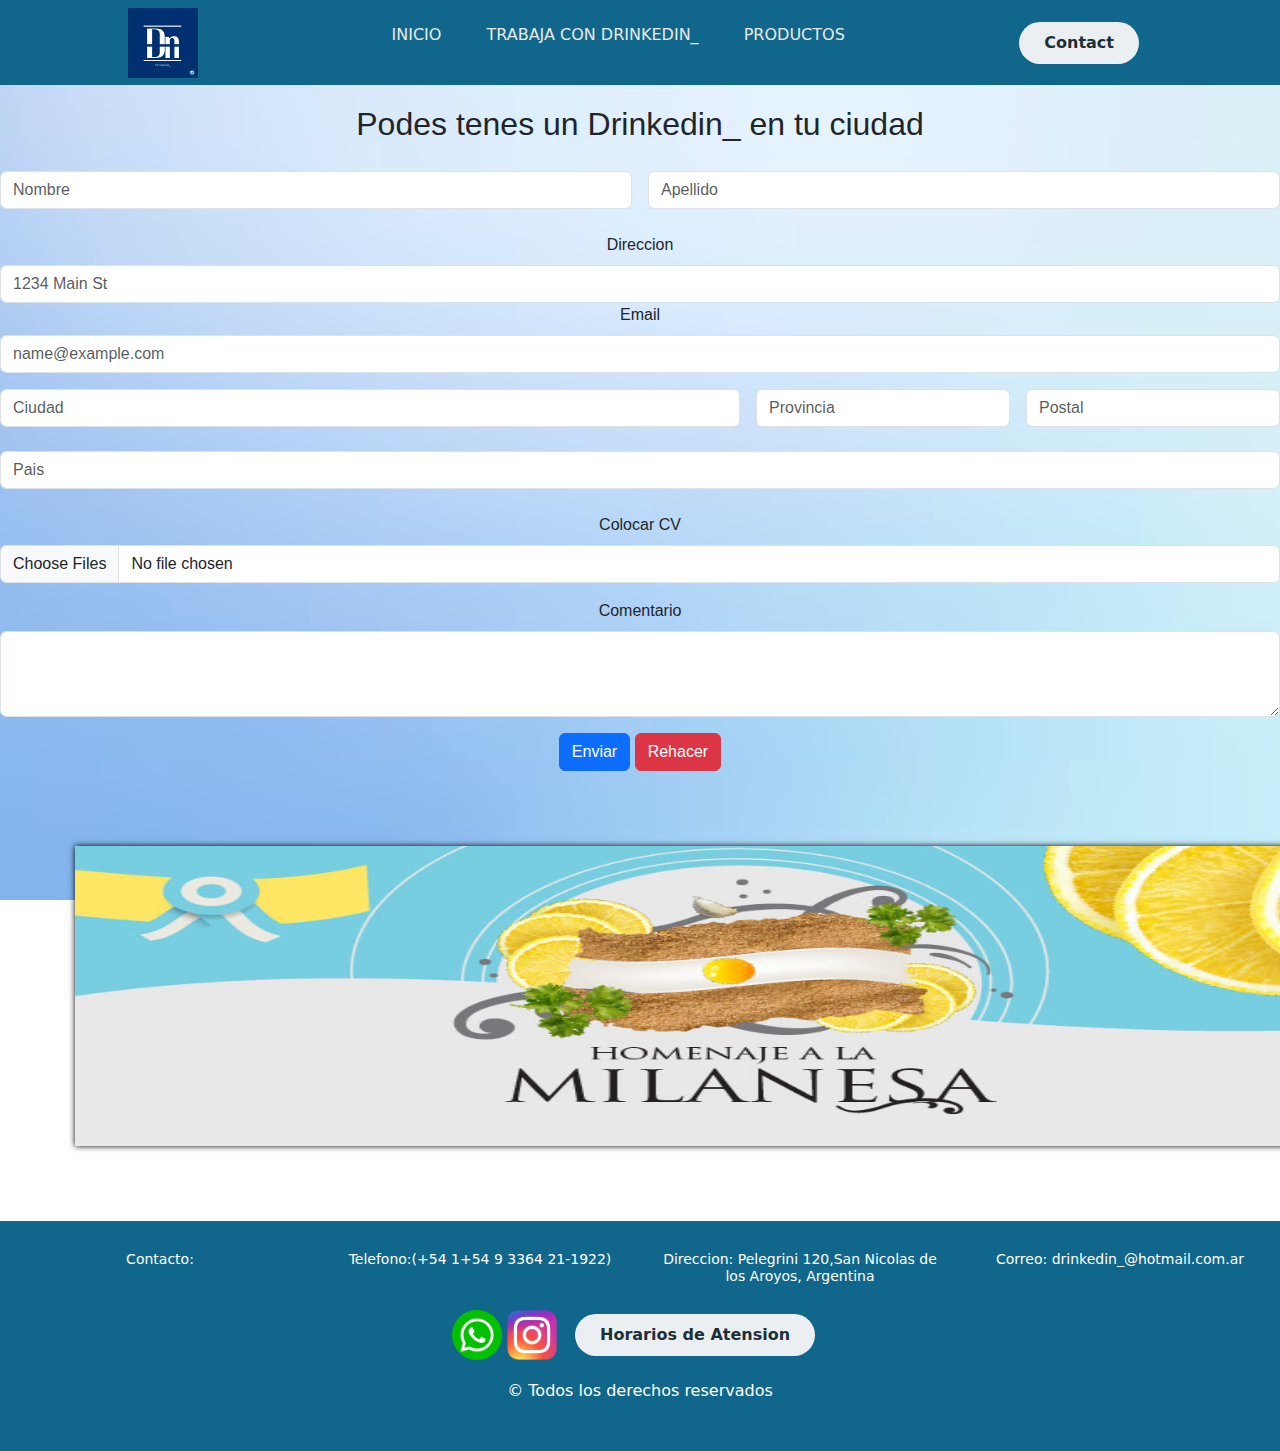
<file: FORMULARIO/queres-trabajar-con.drinkedin.html>
<!DOCTYPE html>
<html lang="en">
<head>
    <meta charset="UTF-8">
    <meta name="viewport" content="width=device-width, initial-scale=1.0">
    <title>Drinkedin_</title>
    <link rel="stylesheet" href="/style.css">
    <link href="https://cdn.jsdelivr.net/npm/bootstrap@5.3.3/dist/css/bootstrap.min.css" rel="stylesheet" integrity="sha384-QWTKZyjpPEjISv5WaRU9OFeRpok6YctnYmDr5pNlyT2bRjXh0JMhjY6hW+ALEwIH" crossorigin="anonymous">
    
</head>
<body>
  <header class="header">
    <div class="logo">
        <img src="/IMAGENES/Drinkedin_ logo.png" alt="Logo de la marca"><a href="./index.html"></a>
    </div>
    <nav>
       <ul class="nav-links">
            <li><a href="/index.html">INICIO</a></li>
            <li><a href="/FORMULARIO/queres-trabajar-con.drinkedin.html">TRABAJA CON DRINKEDIN_</a></li>
            <li class="nav-item dropdown">
              <a class="nav-link " href="/PRODUCTOS/" data-bs-toggle="dropdown" >
                PRODUCTOS
              </a>
              <ul class="dropdown-menu">
                <li><a class="dropdown-item" href="/PRODUCTOS/whiskies.html">WHISKIES</a></li>
                <li><a class="dropdown-item" href="/PRODUCTOS/gin.html">GIN</a></li>
                <li><a class="dropdown-item" href="/PRODUCTOS/vodka.html">VODKA</a></li>
                <li><a class="dropdown-item" href="/PRODUCTOS/vinos.html">VINOS</a></li>
                <li><a class="dropdown-item" href="/PRODUCTOS/ron.html">RON</a></li>
                <li><a class="dropdown-item" href="/PRODUCTOS/ceveza.html">CERVEZA</a></li>
                <li><a class="dropdown-item" href="/PRODUCTOS/aperitivos.html">APERITIVOS</a></li>
                <li><a class="dropdown-item" href="/PRODUCTOS/bebidas-sin-alcohol.html">BEBIDAS SIN ALCHOL</a></li>
                <li><a class="dropdown-item" href="/PRODUCTOS/otros.html">OTROS</a></li>
                
              </ul>
            </li>
            </li>
       </ul>            
    </nav>
    <a class="btn" href="mailto:loloomuller17@hotmail.com"><button>Contact</button></a>

</header>
    <main class=" main.formulario">
      <h2> Podes tenes un Drinkedin_ en tu ciudad </h2>
        <div class="row g-3">
            <div class="col">
              <input type="text" class="form-control" placeholder="Nombre" aria-label="Nombre">
            </div>
            <div class="col">
              <input type="text" class="form-control" placeholder="Apellido" aria-label="Apellido">
            </div>
          </div>
          <br>
          <div class="col-12">
            <label for="inputAddress" class="form-label">Direccion</label>
            <input type="text" class="form-control" id="inputAddress" placeholder="1234 Main St">
          </div>
          <div class="mb-3">
            <label for="exampleFormControlInput1" class="form-label">Email</label>
            <input type="email" class="form-control" id="exampleFormControlInput1" placeholder="name@example.com">
          </div>
          <div class="row g-3">
            <div class="col-sm-7">
              <input type="text" class="form-control" placeholder="Ciudad" aria-label="Ciudad">
            </div>
            <div class="col-sm">
              <input type="text" class="form-control" placeholder="Provincia" aria-label="Provincia">
            </div>
            <div class="col-sm">
              <input type="text" class="form-control" placeholder="Postal" aria-label="Postal">
            </div>
          </div>
          <label for="exampleDataList" class="form-label"></label>
<input class="form-control" list="datalistOptions" id="exampleDataList" placeholder="Pais">
<datalist id="datalistOptions">
  <option value="Argenmtina">
  <option value="Brasil">
  <option value="Chile">
  <option value="Uruguay">
  <option value="Paraguay">
</datalist>
<br>
<div class="mb-3">
  <label for="formFileMultiple" class="form-label">Colocar CV</label>
  <input class="form-control" type="file" id="formFileMultiple" multiple>
</div>
<div class="mb-3">
    <label for="exampleFormControlTextarea1" class="form-label">Comentario</label>
    <textarea class="form-control" id="exampleFormControlTextarea1" rows="3"></textarea>
 </div>
 <button type="submit" class="btn btn-primary">Enviar</button>
 <button type="reset" class="btn btn-danger">Rehacer</button> 
</form>
</main>
<aside class="publicidad">
  <img src="../IMAGENES/publicidad-milanesa.jpg" width="1400px" height="300px">
</aside>
<footer>
  <section class="section">
    <h3 class="fondo">Contacto:</h3> 
    <h3 class="fondo">Telefono:(+54 1+54 9 3364 21-1922)</h3>
    <h3 class="fondo">Direccion: Pelegrini 120,San Nicolas de los Aroyos, Argentina</h3>
    <h3 class="fondo">Correo: drinkedin_@hotmail.com.ar</h3>
   
  </section>
  <a href="https://wa.me/54+3364398266/?text=Escribinos Aqui" target="_blank"><img src="../IMAGENES/whatsapp.png" width="50" height="50"></a>
  <a href="https://www.instagram.com/drinkedin__/" target="_blank"><img src="../IMAGENES/Instagram.png" width="50" height="50"></a>
  <a class="btn" href="" download="#"><button>Horarios de Atension</button></a>
  <p class="pie"> &copy; Todos los derechos reservados</p>
</footer>

<script src="https://cdn.jsdelivr.net/npm/bootstrap@5.3.3/dist/js/bootstrap.bundle.min.js" integrity="sha384-YvpcrYf0tY3lHB60NNkmXc5s9fDVZLESaAA55NDzOxhy9GkcIdslK1eN7N6jIeHz" crossorigin="anonymous"></script>  
</body>
</html>
</file>
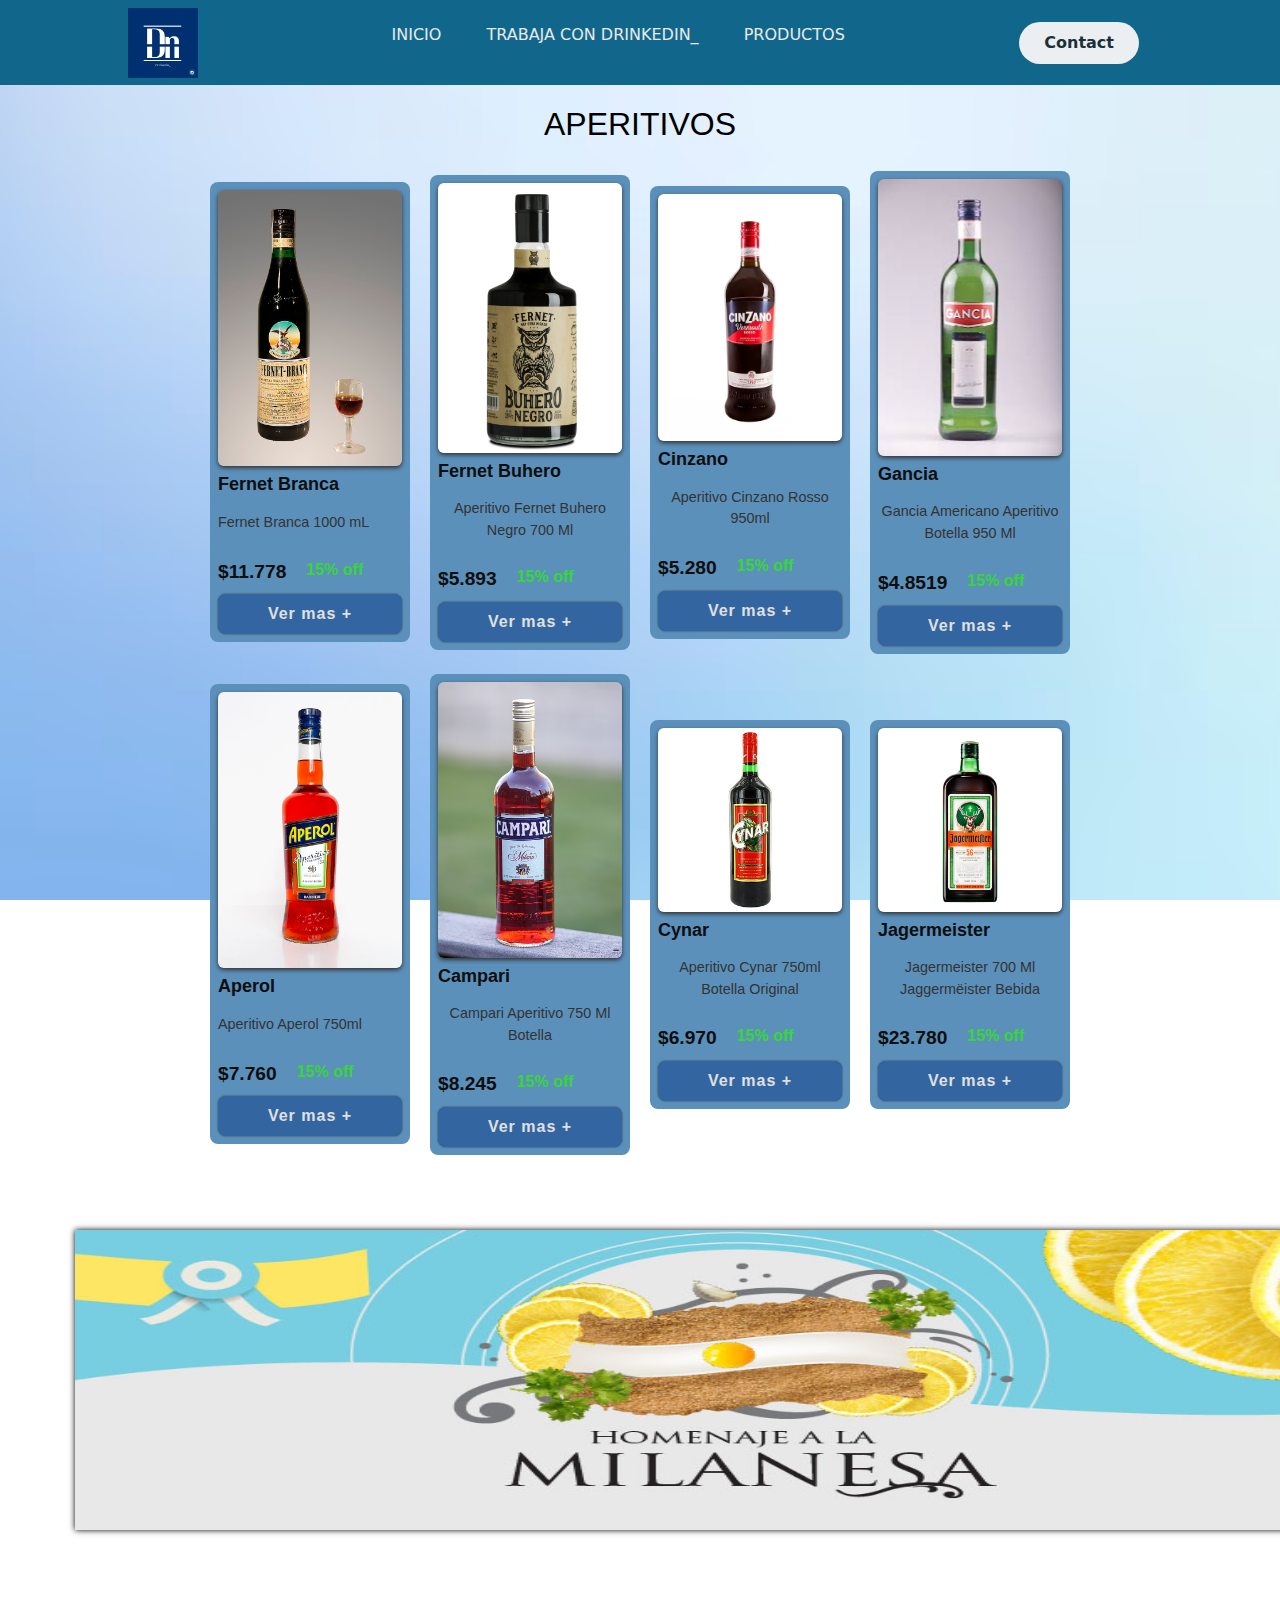
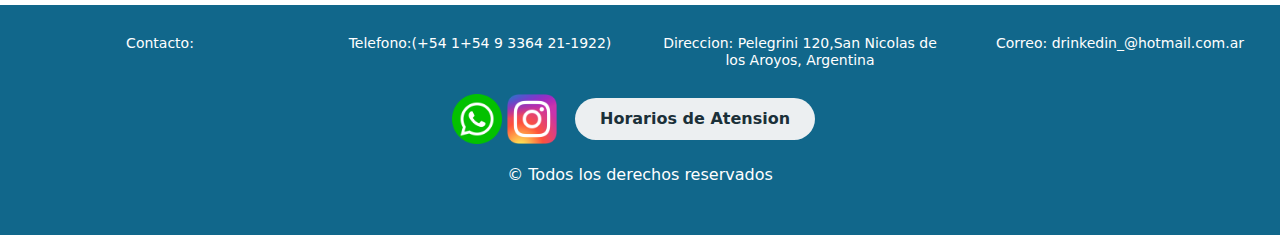
<file: PRODUCTOS/aperitivos.html>
<!DOCTYPE html>
<html lang="en">
<head>
    <meta charset="UTF-8">
    <meta name="viewport" content="width=device-width, initial-scale=1.0">
    <title>Drinkedin_</title>
    <link rel="stylesheet" href="/style.css">
    <link href="https://cdn.jsdelivr.net/npm/bootstrap@5.3.3/dist/css/bootstrap.min.css" rel="stylesheet" integrity="sha384-QWTKZyjpPEjISv5WaRU9OFeRpok6YctnYmDr5pNlyT2bRjXh0JMhjY6hW+ALEwIH" crossorigin="anonymous">
    
</head>
<body>
  <header class="header">
    <div class="logo">
        <img src="../IMAGENES/Drinkedin_ logo.png" alt="Logo de la marca"><a href="./index.html"></a>
    </div>
    <nav>
       <ul class="nav-links">
            <li><a href="../index.html">INICIO</a></li>
            <li><a href="../FORMULARIO/queres-trabajar-con.drinkedin.html">TRABAJA CON DRINKEDIN_</a></li>
            <li class="nav-item dropdown">
              <a class="nav-link " href="../PRODUCTOS/" data-bs-toggle="dropdown" >
                PRODUCTOS
              </a>
              <ul class="dropdown-menu">
                <li><a class="dropdown-item" href="../PRODUCTOS/whiskies.html">WHISKIES</a></li>
                <li><a class="dropdown-item" href="../PRODUCTOS/gin.html">GIN</a></li>
                <li><a class="dropdown-item" href="../PRODUCTOS/vodka.html">VODKA</a></li>
                <li><a class="dropdown-item" href="../PRODUCTOS/vinos.html">VINOS</a></li>
                <li><a class="dropdown-item" href="../PRODUCTOS/ron.html">RON</a></li>
                <li><a class="dropdown-item" href="../PRODUCTOS/ceveza.html">CERVEZA</a></li>
                <li><a class="dropdown-item" href="../PRODUCTOS/aperitivos.html">APERITIVOS</a></li>
                <li><a class="dropdown-item" href="../PRODUCTOS/bebidas-sin-alcohol.html">BEBIDAS SIN ALCHOL</a></li>
                <li><a class="dropdown-item" href="../PRODUCTOS/otros.html">OTROS</a></li>
                
              </ul>
            </li>
            </li>
       </ul>            
    </nav>
    <a class="btn" href="mailto:loloomuller17@hotmail.com"><button>Contact</button></a>

</header>
    <main>
      <section class="sectioncard">
        <h2>APERITIVOS</h2>
            <div class="cardsContainer">
                <div class="cardBody">
                    <img src="../IMAGENES_BEBIDAS/fernet-branca.jpg" alt="imagen de la card" class="cardImage">
                    <h6 class="cardTitle">Fernet Branca</h6>
                    <p class="cardInfo">Fernet Branca 1000 mL</p>
                    <div class="producCardPrice">
                        <b>$11.778</b>
                        <span>15% off</span>
                    </div>
                    <button>Ver mas +</button>
                </div>
                <div class="cardBody">
                    <img src="../IMAGENES_BEBIDAS/ferner-buhero.jpg" alt="imagen de la card" class="cardImage">
                    <h6 class="cardTitle">Fernet Buhero</h6>
                    <p class="cardInfo">Aperitivo Fernet Buhero Negro 700 Ml</p>
                    <div class="producCardPrice">
                        <b>$5.893</b>
                        <span>15% off</span>
                    </div>
                    <button>Ver mas +</button>
                </div>
                <div class="cardBody">
                    <img src="../IMAGENES_BEBIDAS/cinzano.jpg" alt="imagen de la card" class="cardImage">
                    <h6 class="cardTitle">Cinzano</h6>
                    <p class="cardInfo">Aperitivo Cinzano Rosso 950ml</p>
                    <div class="producCardPrice">
                        <b>$5.280</b>
                        <span>15% off</span>
                    </div>
                    <button>Ver mas +</button>
                </div>
                <div class="cardBody">
                    <img src="../IMAGENES_BEBIDAS/gancia.jpg" alt="imagen de la card" class="cardImage">
                    <h6 class="cardTitle">Gancia</h6>
                    <p class="cardInfo">Gancia Americano Aperitivo Botella 950 Ml</p>
                    <div class="producCardPrice">
                        <b>$4.8519</b>
                        <span>15% off</span>
                    </div>
                    <button>Ver mas +</button>
                </div>
                <div class="cardBody">
                    <img src="../IMAGENES_BEBIDAS/aperol.jpg" alt="imagen de la card" class="cardImage">
                    <h6 class="cardTitle">Aperol</h6>
                    <p class="cardInfo">Aperitivo Aperol 750ml</p>
                    <div class="producCardPrice">
                        <b>$7.760</b>
                        <span>15% off</span>
                    </div>
                    <button>Ver mas +</button>
                </div>
                <div class="cardBody">
                    <img src="../IMAGENES_BEBIDAS/campari.jpg" alt="imagen de la card" class="cardImage">
                    <h6 class="cardTitle">Campari</h6>
                    <p class="cardInfo">Campari Aperitivo 750 Ml Botella</p>
                    <div class="producCardPrice">
                        <b>$8.245</b>
                        <span>15% off</span>
                    </div>
                    <button>Ver mas +</button>
                </div>
                <div class="cardBody">
                    <img src="../IMAGENES_BEBIDAS/cynar.jpg" alt="imagen de la card" class="cardImage">
                    <h6 class="cardTitle">Cynar</h6>
                    <p class="cardInfo">Aperitivo Cynar 750ml Botella Original</p>
                    <div class="producCardPrice">
                        <b>$6.970</b>
                        <span>15% off</span>
                    </div>
                    <button>Ver mas +</button>
                </div>
                <div class="cardBody">
                    <img src="..//IMAGENES_BEBIDAS/jaggermaister.jpg" alt="imagen de la card" class="cardImage">
                    <h6 class="cardTitle">Jagermeister</h6>
                    <p class="cardInfo">Jagermeister 700 Ml Jaggermëister Bebida</p>
                    <div class="producCardPrice">
                        <b>$23.780</b>
                        <span>15% off</span>
                    </div>
                    <button>Ver mas +</button>
                </div>
            </div>
              
      </section>
       

    </main>
    <aside class="publicidad">
      <img src="../IMAGENES/publicidad-milanesa.jpg" width="1400px" height="300px">
    </aside>
    <footer>
      <section class="section">
        <h3 class="fondo">Contacto:</h3> 
        <h3 class="fondo">Telefono:(+54 1+54 9 3364 21-1922)</h3>
        <h3 class="fondo">Direccion: Pelegrini 120,San Nicolas de los Aroyos, Argentina</h3>
        <h3 class="fondo">Correo: drinkedin_@hotmail.com.ar</h3>
       
      </section>
      <a href="https://wa.me/54+3364398266/?text=Escribinos Aqui" target="_blank"><img src="../IMAGENES/whatsapp.png" width="50" height="50"></a>
      <a href="https://www.instagram.com/drinkedin__/" target="_blank"><img src="../IMAGENES/Instagram.png" width="50" height="50"></a>
      <a class="btn" href="../IMAGENES/Horarios de atencion.jpg" download="#"><button>Horarios de Atension</button></a>
      <p class="pie"> &copy; Todos los derechos reservados</p>
    </footer>
  
    <script src="https://cdn.jsdelivr.net/npm/bootstrap@5.3.3/dist/js/bootstrap.bundle.min.js" integrity="sha384-YvpcrYf0tY3lHB60NNkmXc5s9fDVZLESaAA55NDzOxhy9GkcIdslK1eN7N6jIeHz" crossorigin="anonymous"></script>  
</body>
</html>
</file>
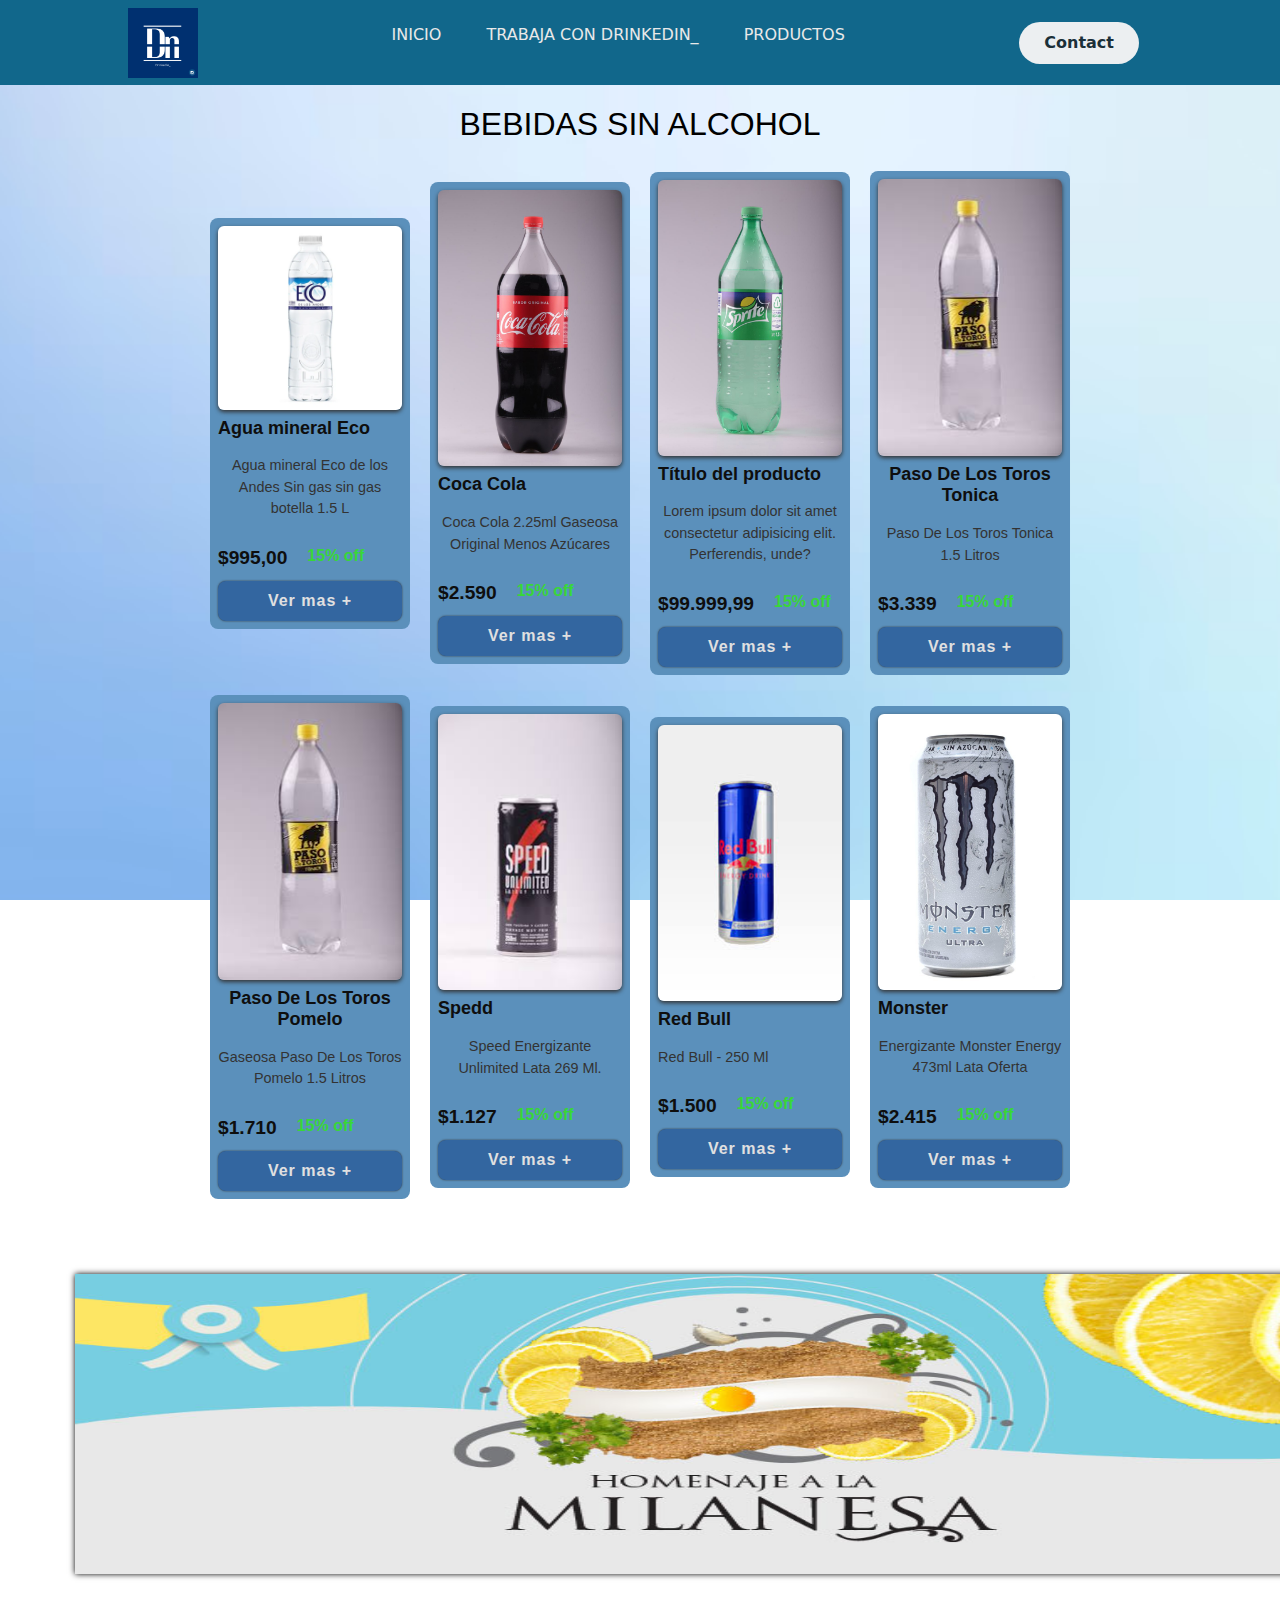
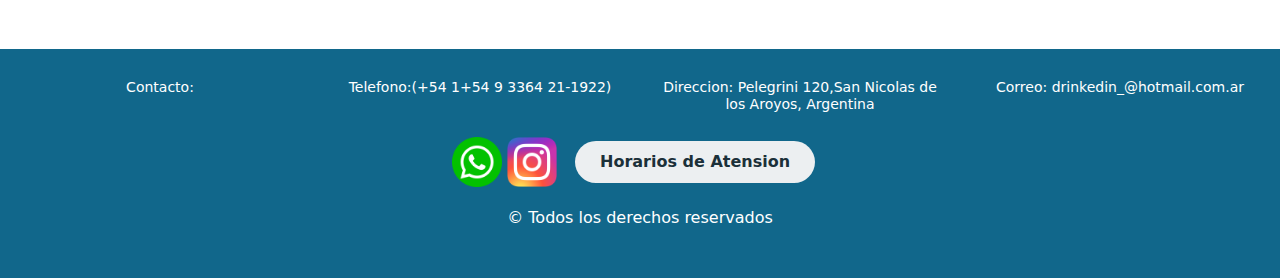
<file: PRODUCTOS/bebidas-sin-alcohol.html>
<!DOCTYPE html>
<html lang="en">
<head>
    <meta charset="UTF-8">
    <meta name="viewport" content="width=device-width, initial-scale=1.0">
    <title>Drinkedin_</title>
    <link rel="stylesheet" href="/style.css">
    <link href="https://cdn.jsdelivr.net/npm/bootstrap@5.3.3/dist/css/bootstrap.min.css" rel="stylesheet" integrity="sha384-QWTKZyjpPEjISv5WaRU9OFeRpok6YctnYmDr5pNlyT2bRjXh0JMhjY6hW+ALEwIH" crossorigin="anonymous">
    
</head>
<body>
  <header class="header">
    <div class="logo">
        <img src="../IMAGENES/Drinkedin_ logo.png" alt="Logo de la marca"><a href="./index.html"></a>
    </div>
    <nav>
       <ul class="nav-links">
            <li><a href="../index.html">INICIO</a></li>
            <li><a href="../FORMULARIO/queres-trabajar-con.drinkedin.html">TRABAJA CON DRINKEDIN_</a></li>
            <li class="nav-item dropdown">
              <a class="nav-link " href="../PRODUCTOS/" data-bs-toggle="dropdown" >
                PRODUCTOS
              </a>
              <ul class="dropdown-menu">
                <li><a class="dropdown-item" href="../PRODUCTOS/whiskies.html">WHISKIES</a></li>
                <li><a class="dropdown-item" href="../PRODUCTOS/gin.html">GIN</a></li>
                <li><a class="dropdown-item" href="../PRODUCTOS/vodka.html">VODKA</a></li>
                <li><a class="dropdown-item" href="../PRODUCTOS/vinos.html">VINOS</a></li>
                <li><a class="dropdown-item" href="../PRODUCTOS/ron.html">RON</a></li>
                <li><a class="dropdown-item" href="../PRODUCTOS/ceveza.html">CERVEZA</a></li>
                <li><a class="dropdown-item" href="../PRODUCTOS/aperitivos.html">APERITIVOS</a></li>
                <li><a class="dropdown-item" href="../PRODUCTOS/bebidas-sin-alcohol.html">BEBIDAS SIN ALCHOL</a></li>
                <li><a class="dropdown-item" href="../PRODUCTOS/otros.html">OTROS</a></li>
                
              </ul>
            </li>
            </li>
       </ul>            
    </nav>
    <a class="btn" href="mailto:loloomuller17@hotmail.com"><button>Contact</button></a>

</header>
    <main>
      <section class="sectioncard">
        <h2>BEBIDAS SIN ALCOHOL</h2>
            <div class="cardsContainer">
                <div class="cardBody">
                    <img src="../IMAGENES_BEBIDAS/agua-eco.jpg" alt="imagen de la card" class="cardImage">
                    <h6 class="cardTitle">Agua mineral Eco</h6>
                    <p class="cardInfo">Agua mineral Eco de los Andes Sin gas sin gas botella 1.5 L</p>
                    <div class="producCardPrice">
                        <b>$995,00</b>
                        <span>15% off</span>
                    </div>
                    <button>Ver mas +</button>
                </div>
                <div class="cardBody">
                    <img src="../IMAGENES_BEBIDAS/cocacola.jpg" alt="imagen de la card" class="cardImage">
                    <h6 class="cardTitle">Coca Cola</h6>
                    <p class="cardInfo">Coca Cola 2.25ml Gaseosa Original Menos Azúcares</p>
                    <div class="producCardPrice">
                        <b>$2.590</b>
                        <span>15% off</span>
                    </div>
                    <button>Ver mas +</button>
                </div>
                <div class="cardBody">
                    <img src="../IMAGENES_BEBIDAS/sprite.jpg" alt="imagen de la card" class="cardImage">
                    <h6 class="cardTitle">Título del producto</h6>
                    <p class="cardInfo">Lorem ipsum dolor sit amet consectetur adipisicing elit. Perferendis, unde?</p>
                    <div class="producCardPrice">
                        <b>$99.999,99</b>
                        <span>15% off</span>
                    </div>
                    <button>Ver mas +</button>
                </div>
                <div class="cardBody">
                    <img src="../IMAGENES_BEBIDAS/paso-de-los-toros.jpg" alt="imagen de la card" class="cardImage">
                    <h6 class="cardTitle">Paso De Los Toros Tonica</h6>
                    <p class="cardInfo">Paso De Los Toros Tonica 1.5 Litros</p>
                    <div class="producCardPrice">
                        <b>$3.339</b>
                        <span>15% off</span>
                    </div>
                    <button>Ver mas +</button>
                </div>
                <div class="cardBody">
                    <img src="../IMAGENES_BEBIDAS/paso-de-los-toros.jpg" alt="imagen de la card" class="cardImage">
                    <h6 class="cardTitle">Paso De Los Toros Pomelo</h6>
                    <p class="cardInfo">Gaseosa Paso De Los Toros Pomelo 1.5 Litros</p>
                    <div class="producCardPrice">
                        <b>$1.710</b>
                        <span>15% off</span>
                    </div>
                    <button>Ver mas +</button>
                </div>
                <div class="cardBody">
                    <img src="../IMAGENES_BEBIDAS/speed.jpg" alt="imagen de la card" class="cardImage">
                    <h6 class="cardTitle">Spedd</h6>
                    <p class="cardInfo">Speed Energizante Unlimited Lata 269 Ml.</p>
                    <div class="producCardPrice">
                        <b>$1.127</b>
                        <span>15% off</span>
                    </div>
                    <button>Ver mas +</button>
                </div>
                <div class="cardBody">
                    <img src="../IMAGENES_BEBIDAS/red-bull.jpg" alt="imagen de la card" class="cardImage">
                    <h6 class="cardTitle">Red Bull</h6>
                    <p class="cardInfo">Red Bull - 250 Ml</p>
                    <div class="producCardPrice">
                        <b>$1.500</b>
                        <span>15% off</span>
                    </div>
                    <button>Ver mas +</button>
                </div>
                <div class="cardBody">
                    <img src="..//IMAGENES_BEBIDAS/monster.jpg" alt="imagen de la card" class="cardImage">
                    <h6 class="cardTitle">Monster</h6>
                    <p class="cardInfo">Energizante Monster Energy 473ml Lata Oferta</p>
                    <div class="producCardPrice">
                        <b>$2.415</b>
                        <span>15% off</span>
                    </div>
                    <button>Ver mas +</button>
                </div>
            </div>
              
      </section>
       

    </main>
    <aside class="publicidad">
      <img src="../IMAGENES/publicidad-milanesa.jpg" width="1400px" height="300px">
    </aside>
    <footer>
      <section class="section">
        <h3 class="fondo">Contacto:</h3> 
        <h3 class="fondo">Telefono:(+54 1+54 9 3364 21-1922)</h3>
        <h3 class="fondo">Direccion: Pelegrini 120,San Nicolas de los Aroyos, Argentina</h3>
        <h3 class="fondo">Correo: drinkedin_@hotmail.com.ar</h3>
       
      </section>
      <a href="https://wa.me/54+3364398266/?text=Escribinos Aqui" target="_blank"><img src="../IMAGENES/whatsapp.png" width="50" height="50"></a>
      <a href="https://www.instagram.com/drinkedin__/" target="_blank"><img src="../IMAGENES/Instagram.png" width="50" height="50"></a>
      <a class="btn" href="../IMAGENES/Horarios de atencion.jpg" download="#"><button>Horarios de Atension</button></a>
      <p class="pie"> &copy; Todos los derechos reservados</p>
    </footer>
  
    <script src="https://cdn.jsdelivr.net/npm/bootstrap@5.3.3/dist/js/bootstrap.bundle.min.js" integrity="sha384-YvpcrYf0tY3lHB60NNkmXc5s9fDVZLESaAA55NDzOxhy9GkcIdslK1eN7N6jIeHz" crossorigin="anonymous"></script>  
</body>
</html>
</file>
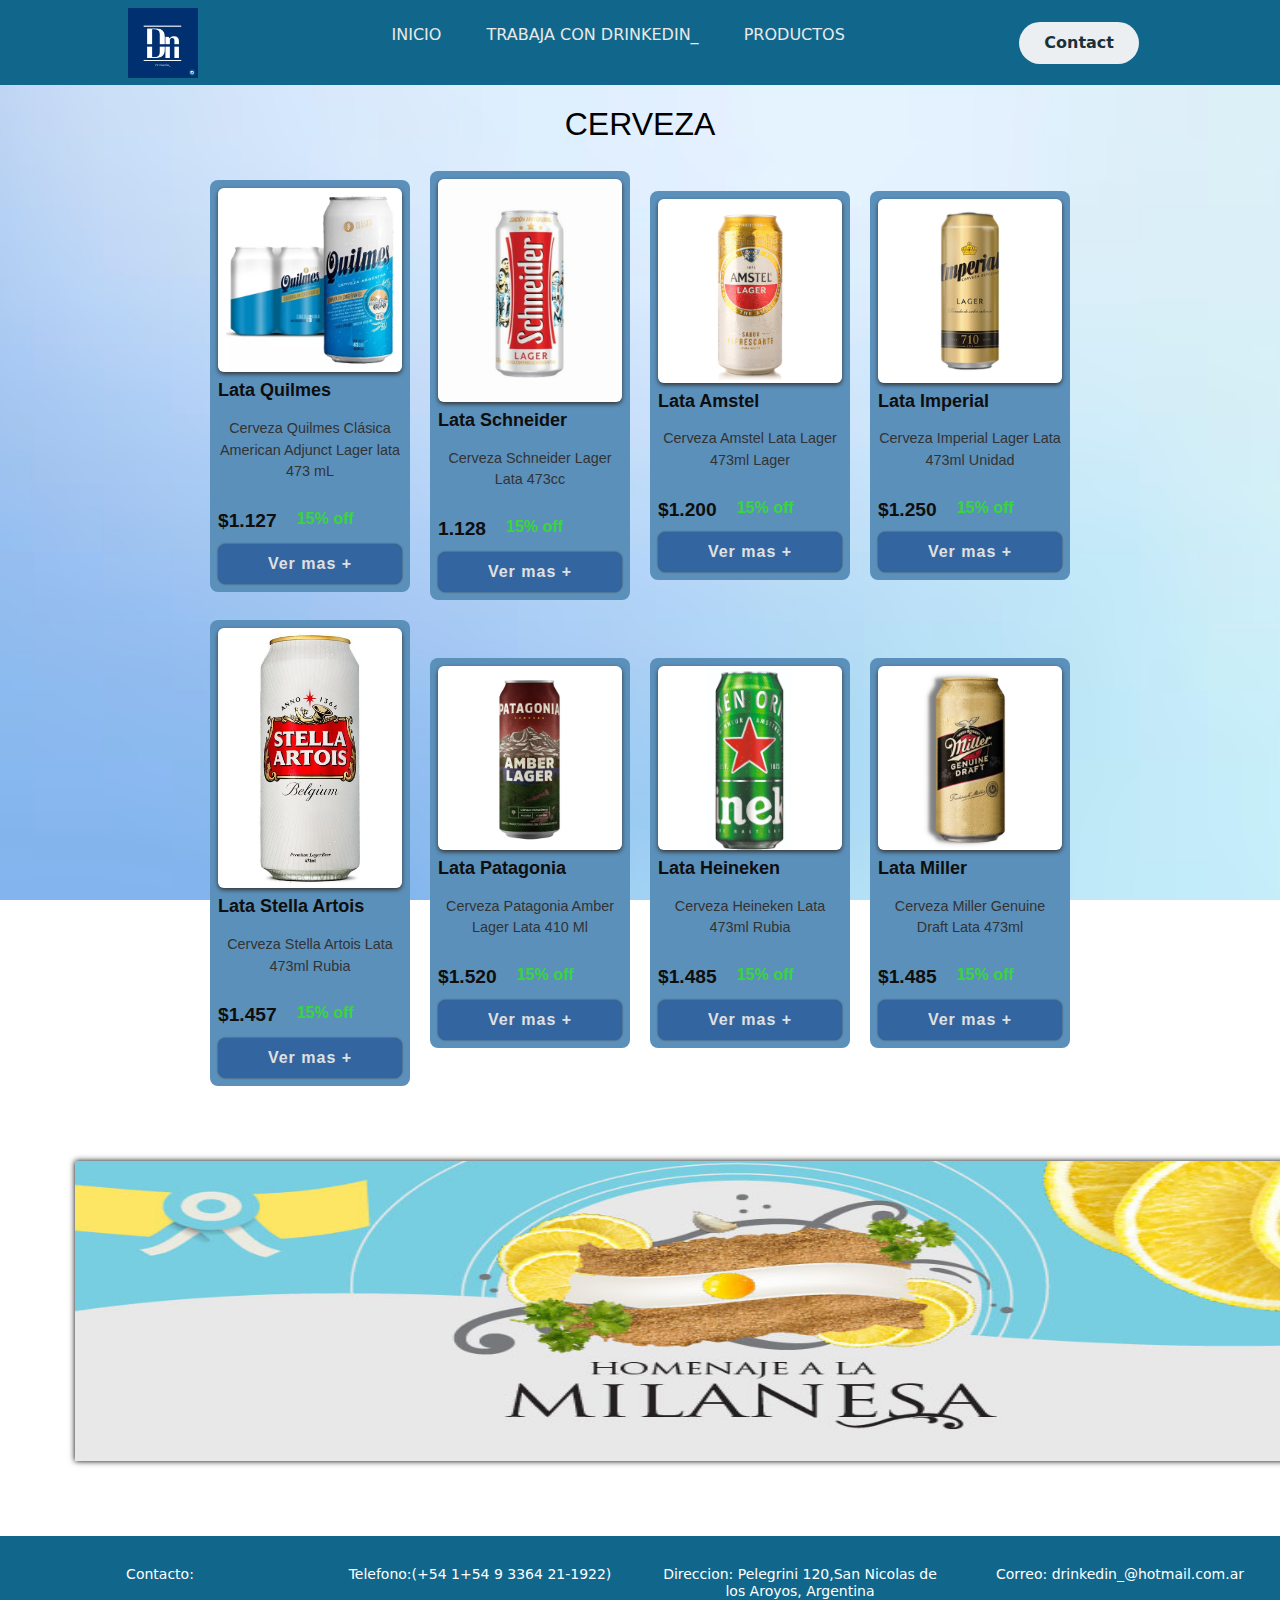
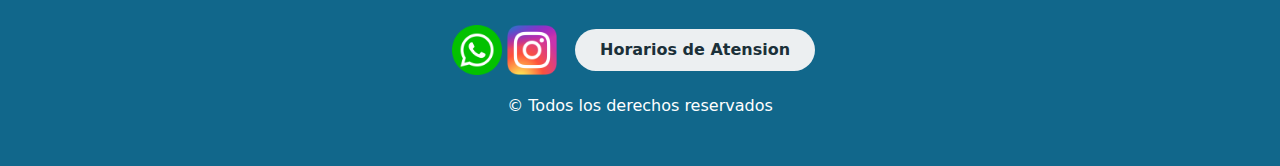
<file: PRODUCTOS/ceveza.html>
<!DOCTYPE html>
<html lang="en">
<head>
    <meta charset="UTF-8">
    <meta name="viewport" content="width=device-width, initial-scale=1.0">
    <title>Drinkedin_</title>
    <link rel="stylesheet" href="/style.css">
    <link href="https://cdn.jsdelivr.net/npm/bootstrap@5.3.3/dist/css/bootstrap.min.css" rel="stylesheet" integrity="sha384-QWTKZyjpPEjISv5WaRU9OFeRpok6YctnYmDr5pNlyT2bRjXh0JMhjY6hW+ALEwIH" crossorigin="anonymous">
    
</head>
<body>
  <header class="header">
    <div class="logo">
        <img src="../IMAGENES/Drinkedin_ logo.png" alt="Logo de la marca"><a href="./index.html"></a>
    </div>
    <nav>
       <ul class="nav-links">
            <li><a href="../index.html">INICIO</a></li>
            <li><a href="../FORMULARIO/queres-trabajar-con.drinkedin.html">TRABAJA CON DRINKEDIN_</a></li>
            <li class="nav-item dropdown">
              <a class="nav-link " href="../PRODUCTOS/" data-bs-toggle="dropdown" >
                PRODUCTOS
              </a>
              <ul class="dropdown-menu">
                <li><a class="dropdown-item" href="../PRODUCTOS/whiskies.html">WHISKIES</a></li>
                <li><a class="dropdown-item" href="../PRODUCTOS/gin.html">GIN</a></li>
                <li><a class="dropdown-item" href="../PRODUCTOS/vodka.html">VODKA</a></li>
                <li><a class="dropdown-item" href="../PRODUCTOS/vinos.html">VINOS</a></li>
                <li><a class="dropdown-item" href="../PRODUCTOS/ron.html">RON</a></li>
                <li><a class="dropdown-item" href="../PRODUCTOS/ceveza.html">CERVEZA</a></li>
                <li><a class="dropdown-item" href="../PRODUCTOS/aperitivos.html">APERITIVOS</a></li>
                <li><a class="dropdown-item" href="../PRODUCTOS/bebidas-sin-alcohol.html">BEBIDAS SIN ALCHOL</a></li>
                <li><a class="dropdown-item" href="../PRODUCTOS/otros.html">OTROS</a></li>
                
              </ul>
            </li>
            </li>
       </ul>            
    </nav>
    <a class="btn" href="mailto:loloomuller17@hotmail.com"><button>Contact</button></a>

</header>
    <main>
      <section class="sectioncard">
        <h2>CERVEZA</h2>
            <div class="cardsContainer">
                <div class="cardBody">
                    <img src="../IMAGENES_BEBIDAS/quilmes.jpg" alt="imagen de la card" class="cardImage">
                    <h6 class="cardTitle">Lata Quilmes</h6>
                    <p class="cardInfo">Cerveza Quilmes Clásica American Adjunct Lager lata 473 mL</p>
                    <div class="producCardPrice">
                        <b>$1.127</b>
                        <span>15% off</span>
                    </div>
                    <button>Ver mas +</button>
                </div>
                <div class="cardBody">
                    <img src="../IMAGENES_BEBIDAS/schneider.jpg" alt="imagen de la card" class="cardImage">
                    <h6 class="cardTitle">Lata Schneider</h6>
                    <p class="cardInfo">Cerveza Schneider Lager Lata 473cc</p>
                    <div class="producCardPrice">
                        <b>1.128</b>
                        <span>15% off</span>
                    </div>
                    <button>Ver mas +</button>
                </div>
                <div class="cardBody">
                    <img src="../IMAGENES_BEBIDAS/amstel.jpg" alt="imagen de la card" class="cardImage">
                    <h6 class="cardTitle">Lata Amstel</h6>
                    <p class="cardInfo">Cerveza Amstel Lata Lager 473ml Lager </p>
                    <div class="producCardPrice">
                        <b>$1.200</b>
                        <span>15% off</span>
                    </div>
                    <button>Ver mas +</button>
                </div>
                <div class="cardBody">
                    <img src="../IMAGENES_BEBIDAS/imperial.jgp.jpg" alt="imagen de la card" class="cardImage">
                    <h6 class="cardTitle">Lata Imperial</h6>
                    <p class="cardInfo">Cerveza Imperial Lager Lata 473ml Unidad</p>
                    <div class="producCardPrice">
                        <b>$1.250</b>
                        <span>15% off</span>
                    </div>
                    <button>Ver mas +</button>
                </div>
                <div class="cardBody">
                    <img src="../IMAGENES_BEBIDAS/stella-artois.jpg" alt="imagen de la card" class="cardImage">
                    <h6 class="cardTitle">Lata Stella Artois</h6>
                    <p class="cardInfo">Cerveza Stella Artois Lata 473ml Rubia </p>
                    <div class="producCardPrice">
                        <b>$1.457</b>
                        <span>15% off</span>
                    </div>
                    <button>Ver mas +</button>
                </div>
                <div class="cardBody">
                    <img src="../IMAGENES_BEBIDAS/patagonia.jpg" alt="imagen de la card" class="cardImage">
                    <h6 class="cardTitle">Lata Patagonia</h6>
                    <p class="cardInfo">Cerveza Patagonia Amber Lager Lata 410 Ml</p>
                    <div class="producCardPrice">
                        <b>$1.520</b>
                        <span>15% off</span>
                    </div>
                    <button>Ver mas +</button>
                </div>
                <div class="cardBody">
                    <img src="../IMAGENES_BEBIDAS/heineken.jpg" alt="imagen de la card" class="cardImage">
                    <h6 class="cardTitle">Lata Heineken</h6>
                    <p class="cardInfo">Cerveza Heineken Lata 473ml Rubia</p>
                    <div class="producCardPrice">
                        <b>$1.485</b>
                        <span>15% off</span>
                    </div>
                    <button>Ver mas +</button>
                </div>
                <div class="cardBody">
                    <img src="..//IMAGENES_BEBIDAS/miller.jpg" alt="imagen de la card" class="cardImage">
                    <h6 class="cardTitle">Lata Miller</h6>
                    <p class="cardInfo">Cerveza Miller Genuine Draft Lata 473ml</p>
                    <div class="producCardPrice">
                        <b>$1.485</b>
                        <span>15% off</span>
                    </div>
                    <button>Ver mas +</button>
                </div>
            </div>
              
      </section>
       

    </main>
    <aside class="publicidad">
      <img src="../IMAGENES/publicidad-milanesa.jpg" width="1400px" height="300px">
    </aside>
    <footer>
      <section class="section">
        <h3 class="fondo">Contacto:</h3> 
        <h3 class="fondo">Telefono:(+54 1+54 9 3364 21-1922)</h3>
        <h3 class="fondo">Direccion: Pelegrini 120,San Nicolas de los Aroyos, Argentina</h3>
        <h3 class="fondo">Correo: drinkedin_@hotmail.com.ar</h3>
       
      </section>
      <a href="https://wa.me/54+3364398266/?text=Escribinos Aqui" target="_blank"><img src="../IMAGENES/whatsapp.png" width="50" height="50"></a>
      <a href="https://www.instagram.com/drinkedin__/" target="_blank"><img src="../IMAGENES/Instagram.png" width="50" height="50"></a>
      <a class="btn" href="../IMAGENES/Horarios de atencion.jpg" download="#"><button>Horarios de Atension</button></a>
      <p class="pie"> &copy; Todos los derechos reservados</p>
    </footer>
  
    <script src="https://cdn.jsdelivr.net/npm/bootstrap@5.3.3/dist/js/bootstrap.bundle.min.js" integrity="sha384-YvpcrYf0tY3lHB60NNkmXc5s9fDVZLESaAA55NDzOxhy9GkcIdslK1eN7N6jIeHz" crossorigin="anonymous"></script>  
</body>
</html>
</file>
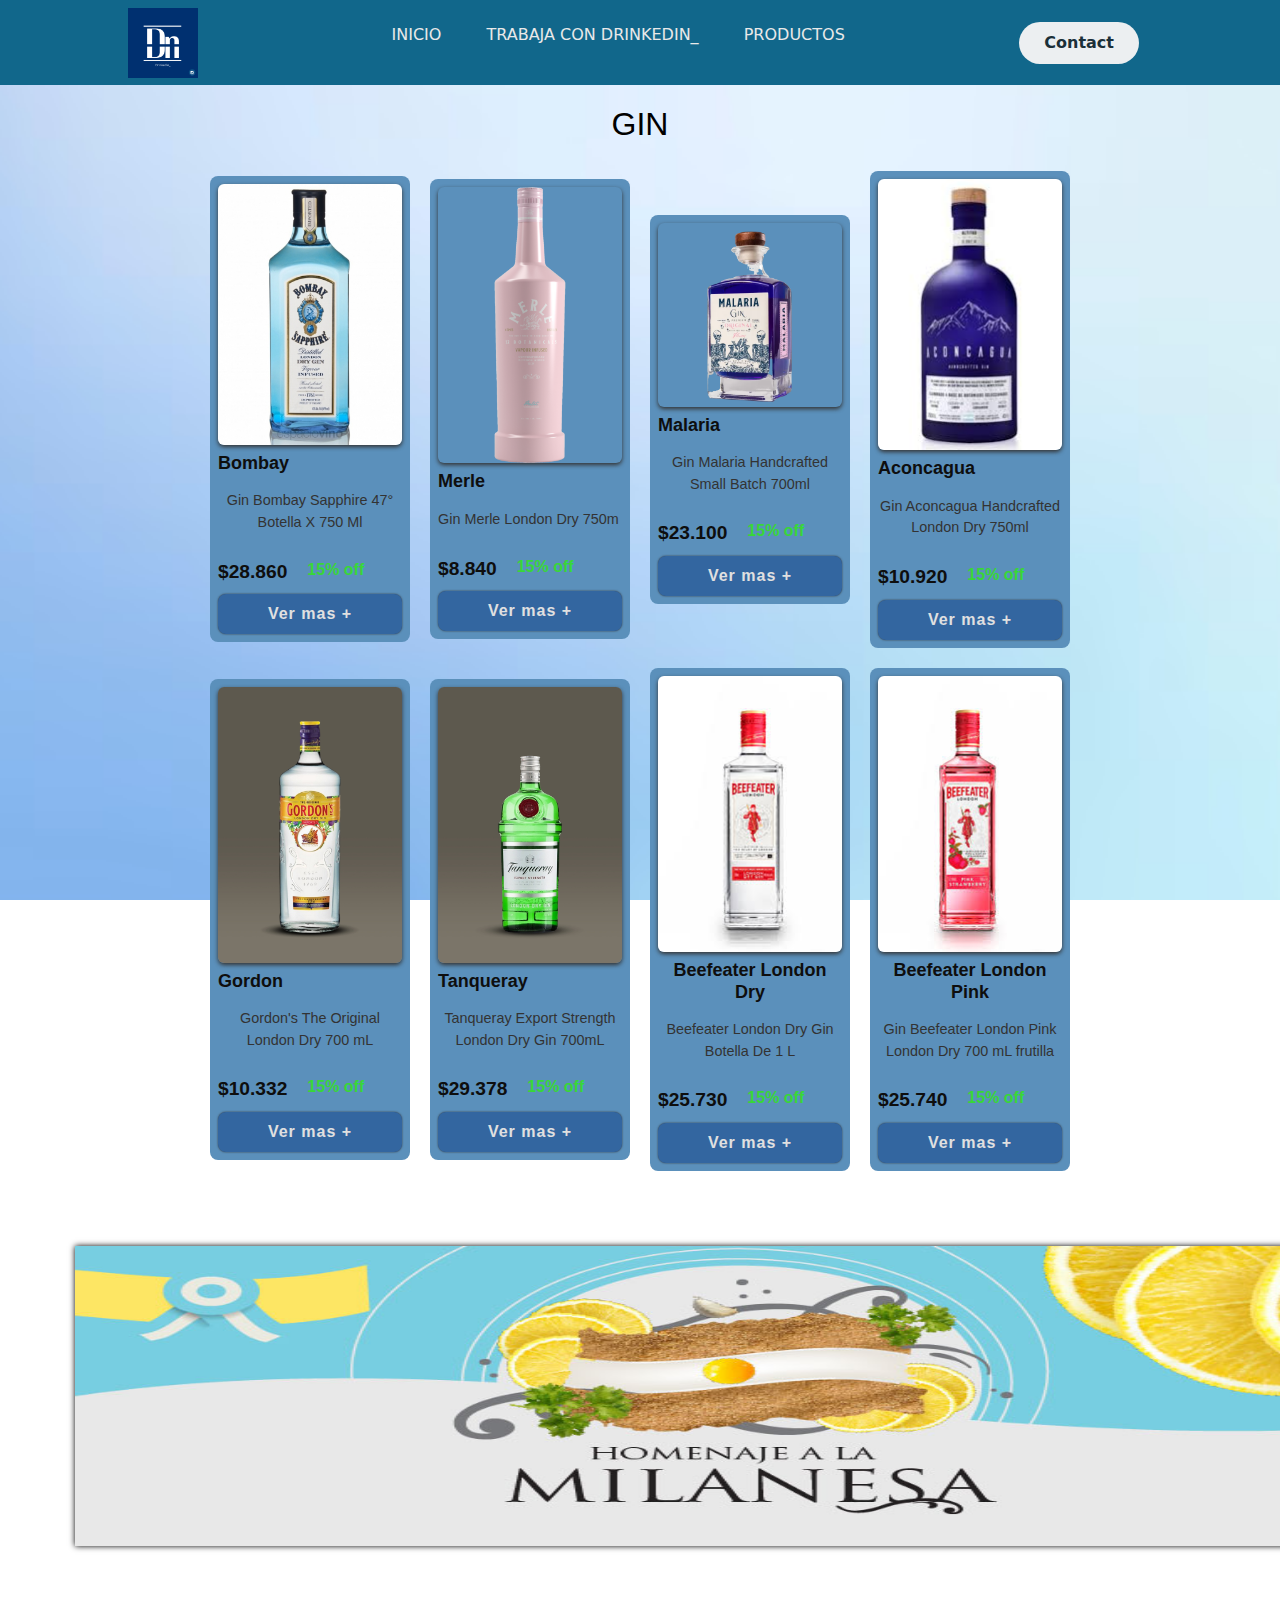
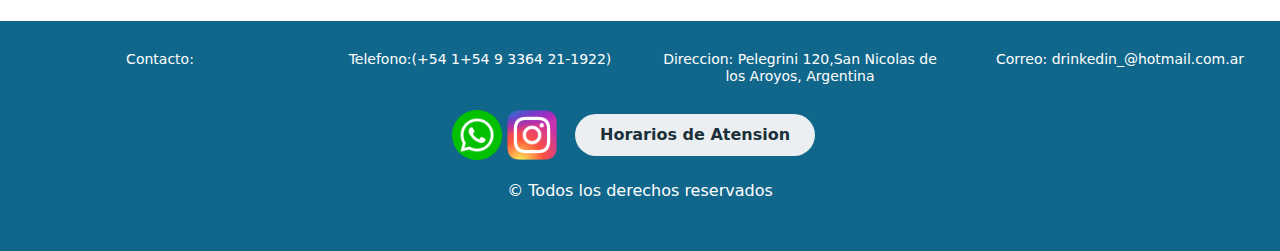
<file: PRODUCTOS/gin.html>
<!DOCTYPE html>
<html lang="en">
<head>
    <meta charset="UTF-8">
    <meta name="viewport" content="width=device-width, initial-scale=1.0">
    <title>Drinkedin_</title>
    <link rel="stylesheet" href="/style.css">
    <link href="https://cdn.jsdelivr.net/npm/bootstrap@5.3.3/dist/css/bootstrap.min.css" rel="stylesheet" integrity="sha384-QWTKZyjpPEjISv5WaRU9OFeRpok6YctnYmDr5pNlyT2bRjXh0JMhjY6hW+ALEwIH" crossorigin="anonymous">
    
</head>
<body>
  <header class="header">
    <div class="logo">
        <img src="../IMAGENES/Drinkedin_ logo.png" alt="Logo de la marca"><a href="./index.html"></a>
    </div>
    <nav>
       <ul class="nav-links">
            <li><a href="../index.html">INICIO</a></li>
            <li><a href="../FORMULARIO/queres-trabajar-con.drinkedin.html">TRABAJA CON DRINKEDIN_</a></li>
            <li class="nav-item dropdown">
              <a class="nav-link " href="../PRODUCTOS/" data-bs-toggle="dropdown" >
                PRODUCTOS
              </a>
              <ul class="dropdown-menu">
                <li><a class="dropdown-item" href="../PRODUCTOS/whiskies.html">WHISKIES</a></li>
                <li><a class="dropdown-item" href="../PRODUCTOS/gin.html">GIN</a></li>
                <li><a class="dropdown-item" href="../PRODUCTOS/vodka.html">VODKA</a></li>
                <li><a class="dropdown-item" href="../PRODUCTOS/vinos.html">VINOS</a></li>
                <li><a class="dropdown-item" href="../PRODUCTOS/ron.html">RON</a></li>
                <li><a class="dropdown-item" href="../PRODUCTOS/ceveza.html">CERVEZA</a></li>
                <li><a class="dropdown-item" href="../PRODUCTOS/aperitivos.html">APERITIVOS</a></li>
                <li><a class="dropdown-item" href="../PRODUCTOS/bebidas-sin-alcohol.html">BEBIDAS SIN ALCHOL</a></li>
                <li><a class="dropdown-item" href="../PRODUCTOS/otros.html">OTROS</a></li>
                
              </ul>
            </li>
            </li>
       </ul>            
    </nav>
    <a class="btn" href="mailto:loloomuller17@hotmail.com"><button>Contact</button></a>

</header>
    <main>
      <section class="sectioncard">
        <h2>GIN</h2>
            <div class="cardsContainer">
                <div class="cardBody">
                    <img src="../IMAGENES_BEBIDAS/bombay.jpg" alt="imagen de la card" class="cardImage">
                    <h6 class="cardTitle">Bombay</h6>
                    <p class="cardInfo">Gin Bombay Sapphire 47° Botella X 750 Ml</p>
                    <div class="producCardPrice">
                        <b>$28.860</b>
                        <span>15% off</span>
                    </div>
                    <button>Ver mas +</button>
                </div>
                <div class="cardBody">
                    <img src="../IMAGENES_BEBIDAS/merle.jpg" alt="imagen de la card" class="cardImage">
                    <h6 class="cardTitle">Merle</h6>
                    <p class="cardInfo">Gin Merle London Dry 750m</p>
                    <div class="producCardPrice">
                        <b>$8.840</b>
                        <span>15% off</span>
                    </div>
                    <button>Ver mas +</button>
                </div>
                <div class="cardBody">
                    <img src="../IMAGENES_BEBIDAS/malaria.jpg" alt="imagen de la card" class="cardImage">
                    <h6 class="cardTitle">Malaria</h6>
                    <p class="cardInfo">Gin Malaria Handcrafted Small Batch 700ml</p>
                    <div class="producCardPrice">
                        <b>$23.100</b>
                        <span>15% off</span>
                    </div>
                    <button>Ver mas +</button>
                </div>
                <div class="cardBody">
                    <img src="../IMAGENES_BEBIDAS/aconcagua.jpg" alt="imagen de la card" class="cardImage">
                    <h6 class="cardTitle">Aconcagua</h6>
                    <p class="cardInfo">Gin Aconcagua Handcrafted London Dry 750ml</p>
                    <div class="producCardPrice">
                        <b>$10.920</b>
                        <span>15% off</span>
                    </div>
                    <button>Ver mas +</button>
                </div>
                <div class="cardBody">
                    <img src="../IMAGENES_BEBIDAS/gordon.jpg" alt="imagen de la card" class="cardImage">
                    <h6 class="cardTitle">Gordon</h6>
                    <p class="cardInfo">Gordon's The Original London Dry 700 mL</p>
                    <div class="producCardPrice">
                        <b>$10.332</b>
                        <span>15% off</span>
                    </div>
                    <button>Ver mas +</button>
                </div>
                <div class="cardBody">
                    <img src="../IMAGENES_BEBIDAS/tanqueray.jpg" alt="imagen de la card" class="cardImage">
                    <h6 class="cardTitle">Tanqueray</h6>
                    <p class="cardInfo">Tanqueray Export Strength London Dry Gin 700mL</p>
                    <div class="producCardPrice">
                        <b>$29.378</b>
                        <span>15% off</span>
                    </div>
                    <button>Ver mas +</button>
                </div>
                <div class="cardBody">
                    <img src="../IMAGENES_BEBIDAS/beefeater.jpg" alt="imagen de la card" class="cardImage">
                    <h6 class="cardTitle">Beefeater London Dry</h6>
                    <p class="cardInfo">Beefeater London Dry Gin Botella De 1 L</p>
                    <div class="producCardPrice">
                        <b>$25.730</b>
                        <span>15% off</span>
                    </div>
                    <button>Ver mas +</button>
                </div>
                <div class="cardBody">
                    <img src="..//IMAGENES_BEBIDAS/beefeater-rosa.jpg" alt="imagen de la card" class="cardImage">
                    <h6 class="cardTitle">Beefeater London Pink</h6>
                    <p class="cardInfo">Gin Beefeater London Pink London Dry 700 mL frutilla</p>
                    <div class="producCardPrice">
                        <b>$25.740</b>
                        <span>15% off</span>
                    </div>
                    <button>Ver mas +</button>
                </div>
            </div>
              
      </section>
       

    </main>
    <aside class="publicidad">
      <img src="../IMAGENES/publicidad-milanesa.jpg" width="1400px" height="300px">
    </aside>
    <footer>
      <section class="section">
        <h3 class="fondo">Contacto:</h3> 
        <h3 class="fondo">Telefono:(+54 1+54 9 3364 21-1922)</h3>
        <h3 class="fondo">Direccion: Pelegrini 120,San Nicolas de los Aroyos, Argentina</h3>
        <h3 class="fondo">Correo: drinkedin_@hotmail.com.ar</h3>
       
      </section>
      <a href="https://wa.me/54+3364398266/?text=Escribinos Aqui" target="_blank"><img src="../IMAGENES/whatsapp.png" width="50" height="50"></a>
      <a href="https://www.instagram.com/drinkedin__/" target="_blank"><img src="../IMAGENES/Instagram.png" width="50" height="50"></a>
      <a class="btn" href="../IMAGENES/Horarios de atencion.jpg" download="#"><button>Horarios de Atension</button></a>
      <p class="pie"> &copy; Todos los derechos reservados</p>
    </footer>
  
    <script src="https://cdn.jsdelivr.net/npm/bootstrap@5.3.3/dist/js/bootstrap.bundle.min.js" integrity="sha384-YvpcrYf0tY3lHB60NNkmXc5s9fDVZLESaAA55NDzOxhy9GkcIdslK1eN7N6jIeHz" crossorigin="anonymous"></script>  
</body>
</html>
</file>
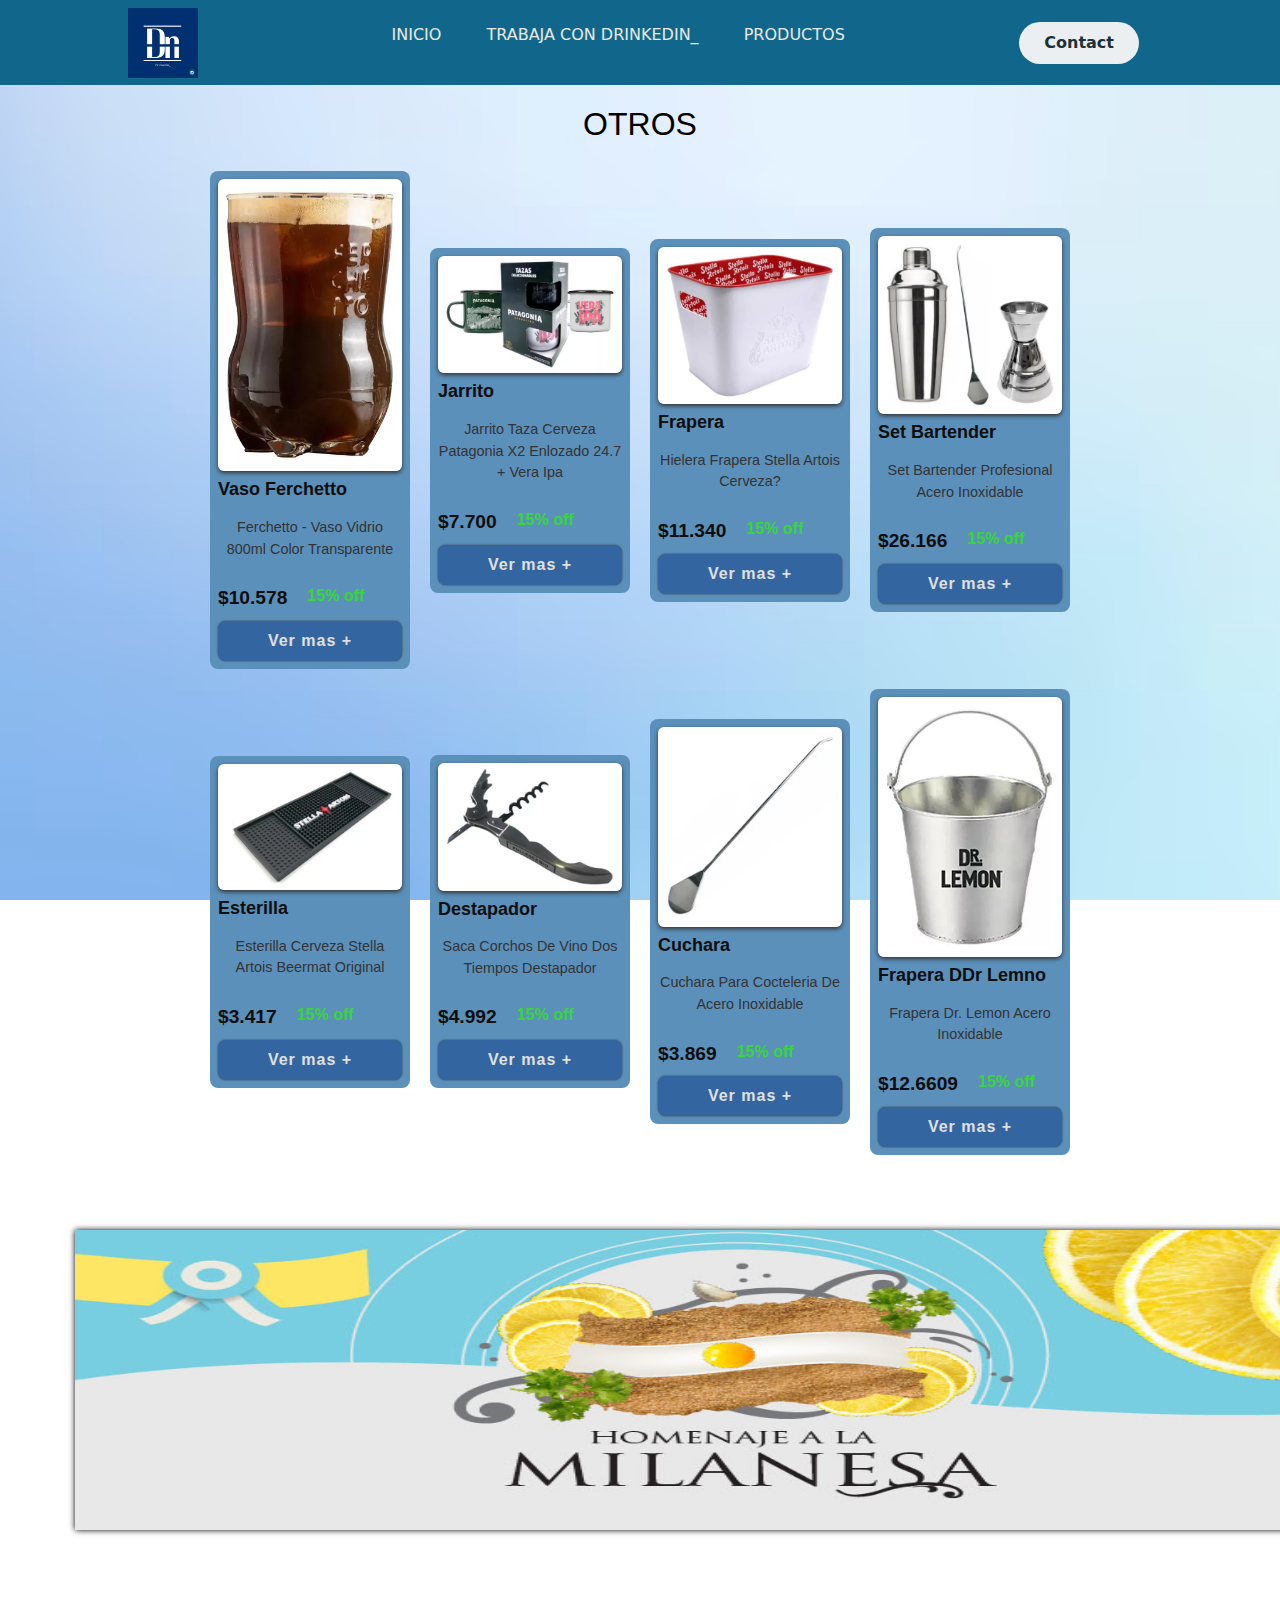
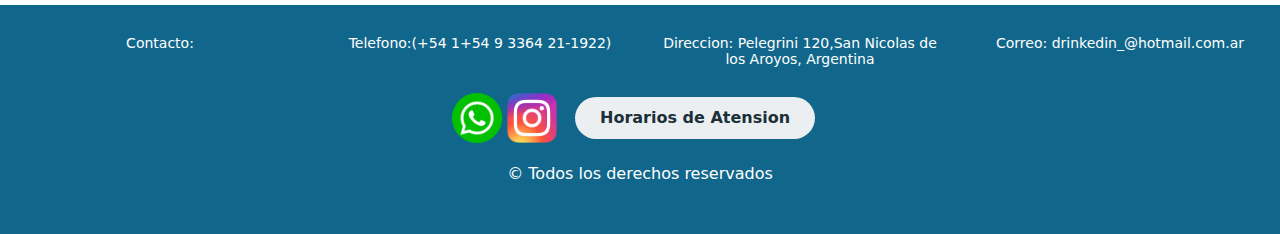
<file: PRODUCTOS/otros.html>
<!DOCTYPE html>
<html lang="en">
<head>
    <meta charset="UTF-8">
    <meta name="viewport" content="width=device-width, initial-scale=1.0">
    <title>Drinkedin_</title>
    <link rel="stylesheet" href="/style.css">
    <link href="https://cdn.jsdelivr.net/npm/bootstrap@5.3.3/dist/css/bootstrap.min.css" rel="stylesheet" integrity="sha384-QWTKZyjpPEjISv5WaRU9OFeRpok6YctnYmDr5pNlyT2bRjXh0JMhjY6hW+ALEwIH" crossorigin="anonymous">
    
</head>
<body>
  <header class="header">
    <div class="logo">
        <img src="../IMAGENES/Drinkedin_ logo.png" alt="Logo de la marca"><a href="./index.html"></a>
    </div>
    <nav>
       <ul class="nav-links">
            <li><a href="../index.html">INICIO</a></li>
            <li><a href="../FORMULARIO/queres-trabajar-con.drinkedin.html">TRABAJA CON DRINKEDIN_</a></li>
            <li class="nav-item dropdown">
              <a class="nav-link " href="../PRODUCTOS/" data-bs-toggle="dropdown" >
                PRODUCTOS
              </a>
              <ul class="dropdown-menu">
                <li><a class="dropdown-item" href="../PRODUCTOS/whiskies.html">WHISKIES</a></li>
                <li><a class="dropdown-item" href="../PRODUCTOS/gin.html">GIN</a></li>
                <li><a class="dropdown-item" href="../PRODUCTOS/vodka.html">VODKA</a></li>
                <li><a class="dropdown-item" href="../PRODUCTOS/vinos.html">VINOS</a></li>
                <li><a class="dropdown-item" href="../PRODUCTOS/ron.html">RON</a></li>
                <li><a class="dropdown-item" href="../PRODUCTOS/ceveza.html">CERVEZA</a></li>
                <li><a class="dropdown-item" href="../PRODUCTOS/aperitivos.html">APERITIVOS</a></li>
                <li><a class="dropdown-item" href="../PRODUCTOS/bebidas-sin-alcohol.html">BEBIDAS SIN ALCHOL</a></li>
                <li><a class="dropdown-item" href="../PRODUCTOS/otros.html">OTROS</a></li>
                
              </ul>
            </li>
            </li>
       </ul>            
    </nav>
    <a class="btn" href="mailto:loloomuller17@hotmail.com"><button>Contact</button></a>

</header>
    <main>
      <section class="sectioncard">
        <h2>OTROS</h2>
            <div class="cardsContainer">
                <div class="cardBody">
                    <img src="../IMAGENES_BEBIDAS/vaso-botella.jpg" alt="imagen de la card" class="cardImage">
                    <h6 class="cardTitle">Vaso Ferchetto</h6>
                    <p class="cardInfo">Ferchetto - Vaso Vidrio 800ml Color Transparente</p>
                    <div class="producCardPrice">
                        <b>$10.578</b>
                        <span>15% off</span>
                    </div>
                    <button>Ver mas +</button>
                </div>
                <div class="cardBody">
                    <img src="../IMAGENES_BEBIDAS/jarrito-patagonia.jpg" alt="imagen de la card" class="cardImage">
                    <h6 class="cardTitle">Jarrito</h6>
                    <p class="cardInfo">Jarrito Taza Cerveza Patagonia X2 Enlozado 24.7 + Vera Ipa</p>
                    <div class="producCardPrice">
                        <b>$7.700</b>
                        <span>15% off</span>
                    </div>
                    <button>Ver mas +</button>
                </div>
                <div class="cardBody">
                    <img src="../IMAGENES_BEBIDAS/hielera-stellaartois.jpg" alt="imagen de la card" class="cardImage">
                    <h6 class="cardTitle">Frapera</h6>
                    <p class="cardInfo">Hielera Frapera Stella Artois Cerveza?</p>
                    <div class="producCardPrice">
                        <b>$11.340</b>
                        <span>15% off</span>
                    </div>
                    <button>Ver mas +</button>
                </div>
                <div class="cardBody">
                    <img src="../IMAGENES_BEBIDAS/set-bartender.jpg" alt="imagen de la card" class="cardImage">
                    <h6 class="cardTitle">Set Bartender</h6>
                    <p class="cardInfo">Set Bartender Profesional Acero Inoxidable</p>
                    <div class="producCardPrice">
                        <b>$26.166</b>
                        <span>15% off</span>
                    </div>
                    <button>Ver mas +</button>
                </div>
                <div class="cardBody">
                    <img src="../IMAGENES_BEBIDAS/esterilla.jpg" alt="imagen de la card" class="cardImage">
                    <h6 class="cardTitle">Esterilla</h6>
                    <p class="cardInfo">Esterilla Cerveza Stella Artois Beermat Original </p>
                    <div class="producCardPrice">
                        <b>$3.417</b>
                        <span>15% off</span>
                    </div>
                    <button>Ver mas +</button>
                </div>
                <div class="cardBody">
                    <img src="../IMAGENES_BEBIDAS/destapador.jpg" alt="imagen de la card" class="cardImage">
                    <h6 class="cardTitle">Destapador</h6>
                    <p class="cardInfo">Saca Corchos De Vino Dos Tiempos Destapador</p>
                    <div class="producCardPrice">
                        <b>$4.992</b>
                        <span>15% off</span>
                    </div>
                    <button>Ver mas +</button>
                </div>
                <div class="cardBody">
                    <img src="../IMAGENES_BEBIDAS/cuchara.jpg" alt="imagen de la card" class="cardImage">
                    <h6 class="cardTitle">Cuchara</h6>
                    <p class="cardInfo">Cuchara Para Cocteleria De Acero Inoxidable</p>
                    <div class="producCardPrice">
                        <b>$3.869</b>
                        <span>15% off</span>
                    </div>
                    <button>Ver mas +</button>
                </div>
                <div class="cardBody">
                    <img src="..//IMAGENES_BEBIDAS/frapera.jpg" alt="imagen de la card" class="cardImage">
                    <h6 class="cardTitle">Frapera DDr Lemno</h6>
                    <p class="cardInfo">Frapera Dr. Lemon Acero Inoxidable</p>
                    <div class="producCardPrice">
                        <b>$12.6609</b>
                        <span>15% off</span>
                    </div>
                    <button>Ver mas +</button>
                </div>
            </div>
              
      </section>
       

    </main>
    <aside class="publicidad">
      <img src="../IMAGENES/publicidad-milanesa.jpg" width="1400px" height="300px">
    </aside>
    <footer>
      <section class="section">
        <h3 class="fondo">Contacto:</h3> 
        <h3 class="fondo">Telefono:(+54 1+54 9 3364 21-1922)</h3>
        <h3 class="fondo">Direccion: Pelegrini 120,San Nicolas de los Aroyos, Argentina</h3>
        <h3 class="fondo">Correo: drinkedin_@hotmail.com.ar</h3>
       
      </section>
      <a href="https://wa.me/54+3364398266/?text=Escribinos Aqui" target="_blank"><img src="../IMAGENES/whatsapp.png" width="50" height="50"></a>
      <a href="https://www.instagram.com/drinkedin__/" target="_blank"><img src="../IMAGENES/Instagram.png" width="50" height="50"></a>
      <a class="btn" href="../IMAGENES/Horarios de atencion.jpg" download="#"><button>Horarios de Atension</button></a>
      <p class="pie"> &copy; Todos los derechos reservados</p>
    </footer>
  
    <script src="https://cdn.jsdelivr.net/npm/bootstrap@5.3.3/dist/js/bootstrap.bundle.min.js" integrity="sha384-YvpcrYf0tY3lHB60NNkmXc5s9fDVZLESaAA55NDzOxhy9GkcIdslK1eN7N6jIeHz" crossorigin="anonymous"></script>  
</body>
</html>
</file>
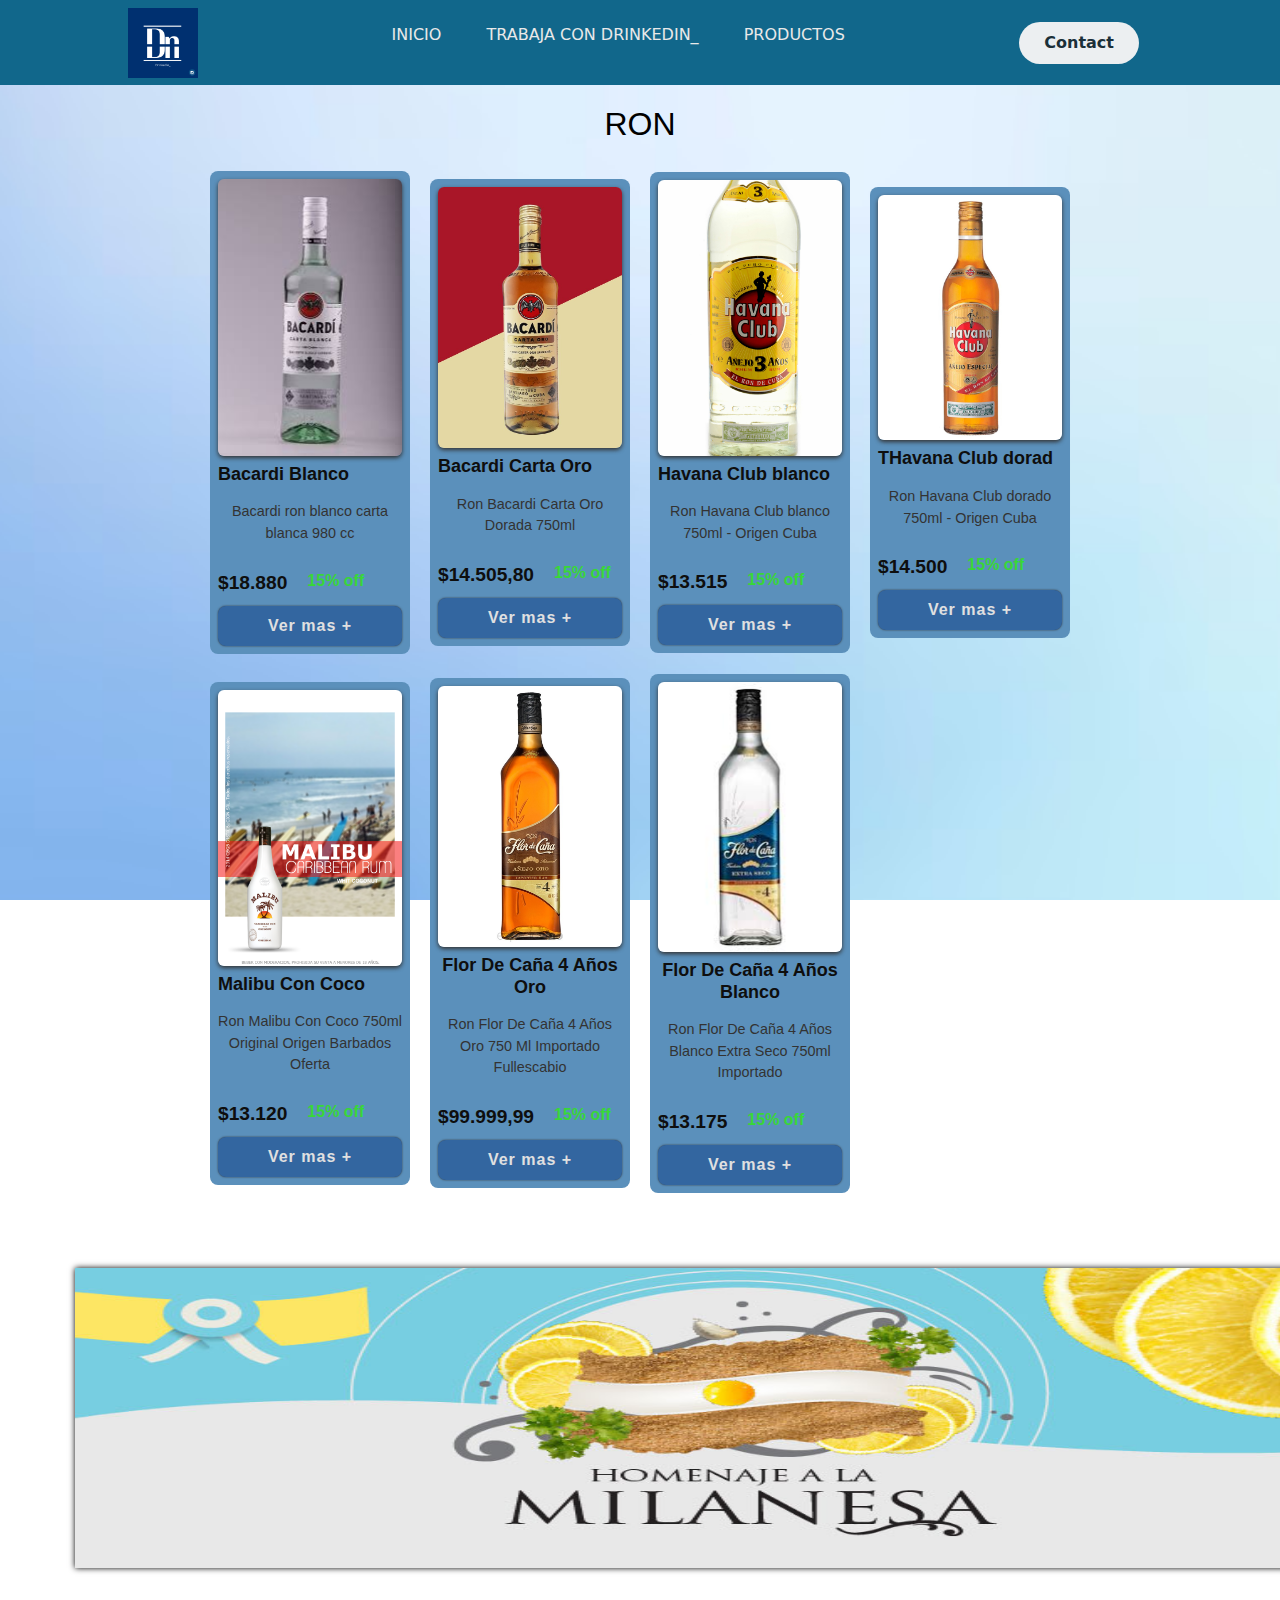
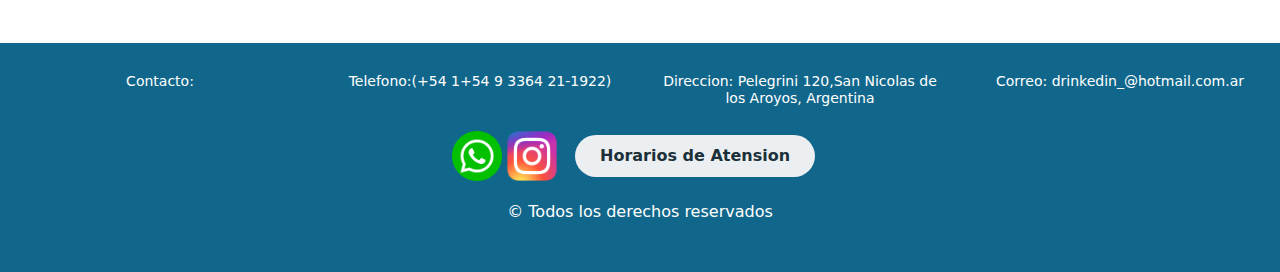
<file: PRODUCTOS/ron.html>
<!DOCTYPE html>
<html lang="en">
<head>
    <meta charset="UTF-8">
    <meta name="viewport" content="width=device-width, initial-scale=1.0">
    <title>Drinkedin_</title>
    <link rel="stylesheet" href="/style.css">
    <link href="https://cdn.jsdelivr.net/npm/bootstrap@5.3.3/dist/css/bootstrap.min.css" rel="stylesheet" integrity="sha384-QWTKZyjpPEjISv5WaRU9OFeRpok6YctnYmDr5pNlyT2bRjXh0JMhjY6hW+ALEwIH" crossorigin="anonymous">
    
</head>
<body>
  <header class="header">
    <div class="logo">
        <img src="../IMAGENES/Drinkedin_ logo.png" alt="Logo de la marca"><a href="./index.html"></a>
    </div>
    <nav>
       <ul class="nav-links">
            <li><a href="../index.html">INICIO</a></li>
            <li><a href="../FORMULARIO/queres-trabajar-con.drinkedin.html">TRABAJA CON DRINKEDIN_</a></li>
            <li class="nav-item dropdown">
              <a class="nav-link " href="../PRODUCTOS/" data-bs-toggle="dropdown" >
                PRODUCTOS
              </a>
              <ul class="dropdown-menu">
                <li><a class="dropdown-item" href="../PRODUCTOS/whiskies.html">WHISKIES</a></li>
                <li><a class="dropdown-item" href="../PRODUCTOS/gin.html">GIN</a></li>
                <li><a class="dropdown-item" href="../PRODUCTOS/vodka.html">VODKA</a></li>
                <li><a class="dropdown-item" href="../PRODUCTOS/vinos.html">VINOS</a></li>
                <li><a class="dropdown-item" href="../PRODUCTOS/ron.html">RON</a></li>
                <li><a class="dropdown-item" href="../PRODUCTOS/ceveza.html">CERVEZA</a></li>
                <li><a class="dropdown-item" href="../PRODUCTOS/aperitivos.html">APERITIVOS</a></li>
                <li><a class="dropdown-item" href="../PRODUCTOS/bebidas-sin-alcohol.html">BEBIDAS SIN ALCHOL</a></li>
                <li><a class="dropdown-item" href="../PRODUCTOS/otros.html">OTROS</a></li>
                
              </ul>
            </li>
            </li>
       </ul>            
    </nav>
    <a class="btn" href="mailto:loloomuller17@hotmail.com"><button>Contact</button></a>

</header>
    <main>
      <section class="sectioncard">
        <h2>RON</h2>
            <div class="cardsContainer">
                <div class="cardBody">
                    <img src="../IMAGENES_BEBIDAS/bacardi-blanco.jpg" alt="imagen de la card" class="cardImage">
                    <h6 class="cardTitle">Bacardi Blanco</h6>
                    <p class="cardInfo">Bacardi ron blanco carta blanca 980 cc</p>
                    <div class="producCardPrice">
                        <b>$18.880</b>
                        <span>15% off</span>
                    </div>
                    <button>Ver mas +</button>
                </div>
                <div class="cardBody">
                    <img src="../IMAGENES_BEBIDAS/bacardi-oro.jpg" alt="imagen de la card" class="cardImage">
                    <h6 class="cardTitle">Bacardi Carta Oro</h6>
                    <p class="cardInfo">Ron Bacardi Carta Oro Dorada 750ml</p>
                    <div class="producCardPrice">
                        <b>$14.505,80</b>
                        <span>15% off</span>
                    </div>
                    <button>Ver mas +</button>
                </div>
                <div class="cardBody">
                    <img src="../IMAGENES_BEBIDAS/havana-club-blanco.jpg" alt="imagen de la card" class="cardImage">
                    <h6 class="cardTitle">Havana Club blanco</h6>
                    <p class="cardInfo">Ron Havana Club blanco 750ml - Origen Cuba</p>
                    <div class="producCardPrice">
                        <b>$13.515</b>
                        <span>15% off</span>
                    </div>
                    <button>Ver mas +</button>
                </div>
                <div class="cardBody">
                    <img src="../IMAGENES_BEBIDAS/havana-club-dorado.jpg" alt="imagen de la card" class="cardImage">
                    <h6 class="cardTitle">THavana Club dorad</h6>
                    <p class="cardInfo">Ron Havana Club dorado 750ml - Origen Cuba</p>
                    <div class="producCardPrice">
                        <b>$14.500</b>
                        <span>15% off</span>
                    </div>
                    <button>Ver mas +</button>
                </div>
                <div class="cardBody">
                    <img src="../IMAGENES_BEBIDAS/ron-malibu.jpg" alt="imagen de la card" class="cardImage">
                    <h6 class="cardTitle">Malibu Con Coco</h6>
                    <p class="cardInfo">Ron Malibu Con Coco 750ml Original Origen Barbados Oferta</p>
                    <div class="producCardPrice">
                        <b>$13.120</b>
                        <span>15% off</span>
                    </div>
                    <button>Ver mas +</button>
                </div>
                <div class="cardBody">
                    <img src="../IMAGENES_BEBIDAS/ron-flor-de-caña-7.jpg" alt="imagen de la card" class="cardImage">
                    <h6 class="cardTitle">Flor De Caña 4 Años Oro</h6>
                    <p class="cardInfo">Ron Flor De Caña 4 Años Oro 750 Ml Importado Fullescabio</p>
                    <div class="producCardPrice">
                        <b>$99.999,99</b>
                        <span>15% off</span>
                    </div>
                    <button>Ver mas +</button>
                </div>
                <div class="cardBody">
                    <img src="../IMAGENES_BEBIDAS/ron-flor-de-caña-4.jpg" alt="imagen de la card" class="cardImage">
                    <h6 class="cardTitle">Flor De Caña 4 Años Blanco</h6>
                    <p class="cardInfo">Ron Flor De Caña 4 Años Blanco Extra Seco 750ml Importado</p>
                    <div class="producCardPrice">
                        <b>$13.175</b>
                        <span>15% off</span>
                    </div>
                    <button>Ver mas +</button>
                </div>
            </div>
              
      </section>
       

    </main>
    <aside class="publicidad">
      <img src="../IMAGENES/publicidad-milanesa.jpg" width="1400px" height="300px">
    </aside>
    <footer>
      <section class="section">
        <h3 class="fondo">Contacto:</h3> 
        <h3 class="fondo">Telefono:(+54 1+54 9 3364 21-1922)</h3>
        <h3 class="fondo">Direccion: Pelegrini 120,San Nicolas de los Aroyos, Argentina</h3>
        <h3 class="fondo">Correo: drinkedin_@hotmail.com.ar</h3>
       
      </section>
      <a href="https://wa.me/54+3364398266/?text=Escribinos Aqui" target="_blank"><img src="../IMAGENES/whatsapp.png" width="50" height="50"></a>
      <a href="https://www.instagram.com/drinkedin__/" target="_blank"><img src="../IMAGENES/Instagram.png" width="50" height="50"></a>
      <a class="btn" href="../IMAGENES/Horarios de atencion.jpg" download="#"><button>Horarios de Atension</button></a>
      <p class="pie"> &copy; Todos los derechos reservados</p>
    </footer>
  
    <script src="https://cdn.jsdelivr.net/npm/bootstrap@5.3.3/dist/js/bootstrap.bundle.min.js" integrity="sha384-YvpcrYf0tY3lHB60NNkmXc5s9fDVZLESaAA55NDzOxhy9GkcIdslK1eN7N6jIeHz" crossorigin="anonymous"></script>  
</body>
</html>
</file>
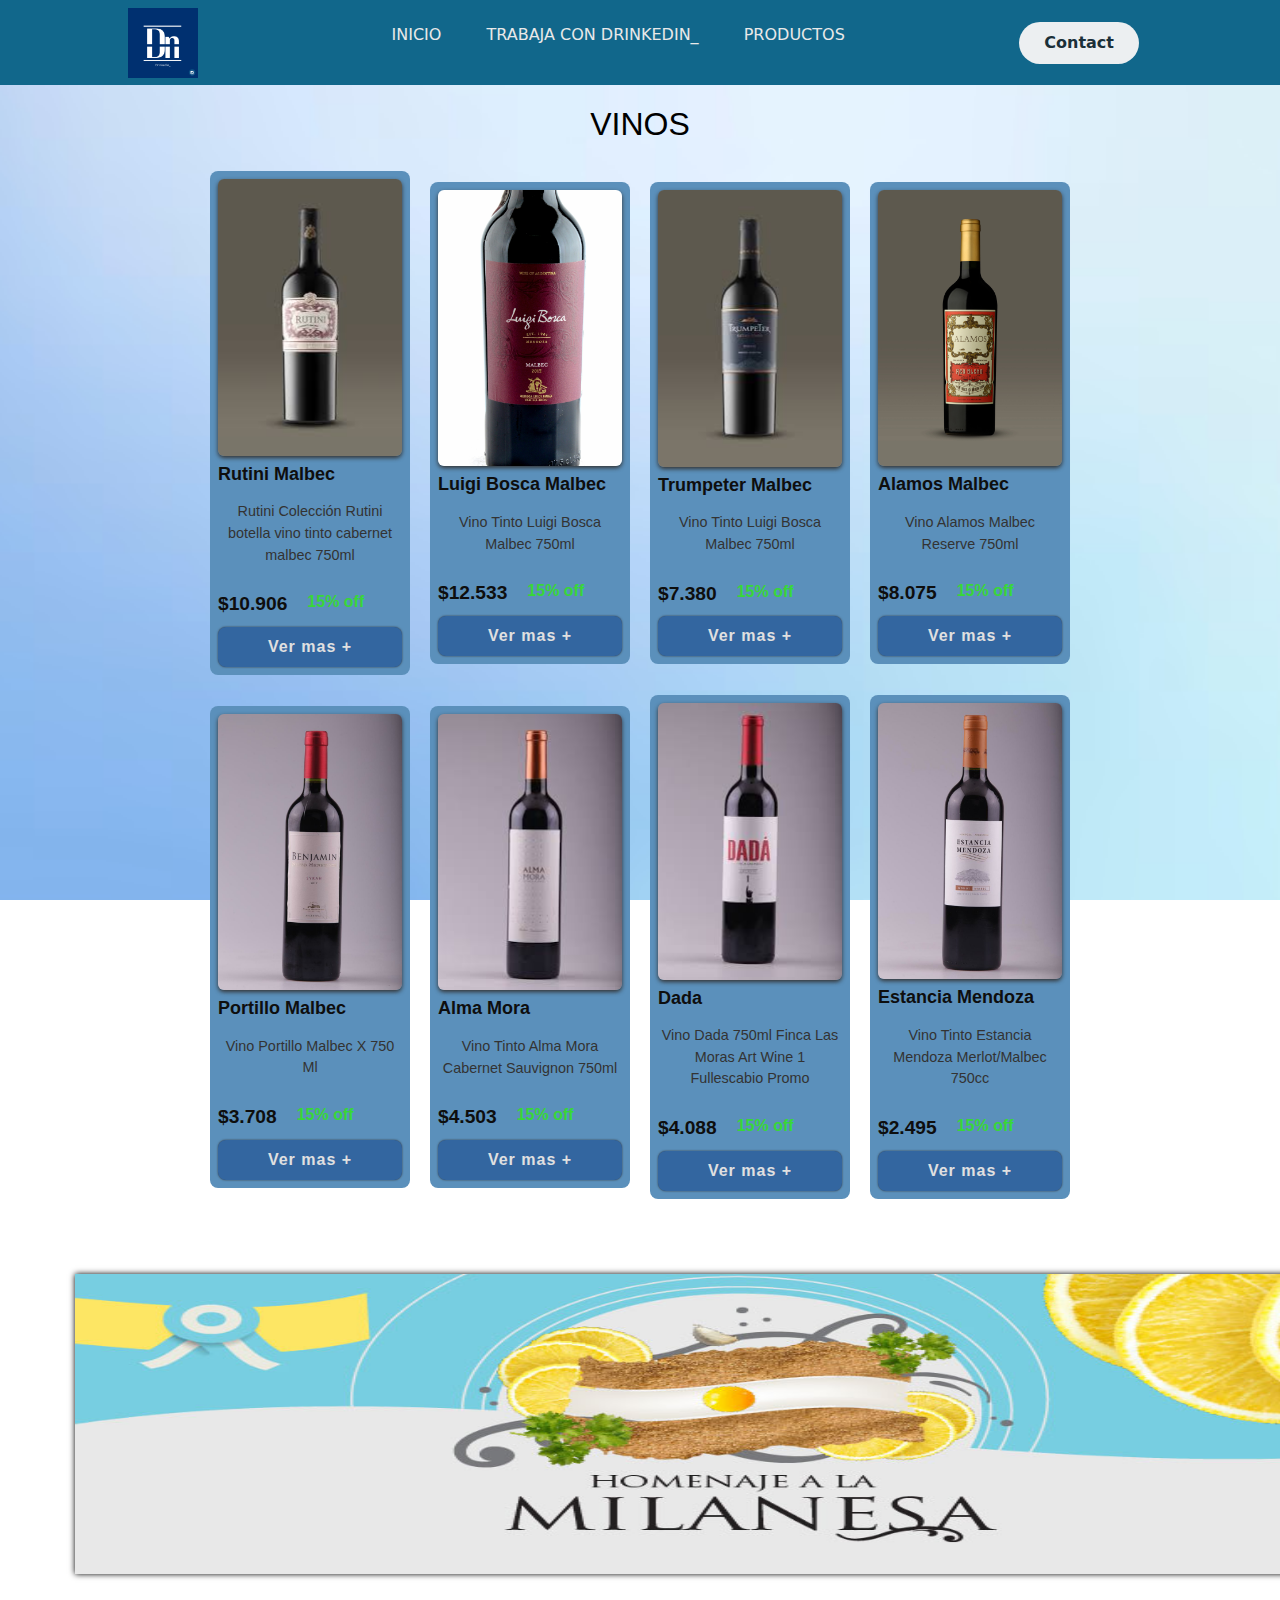
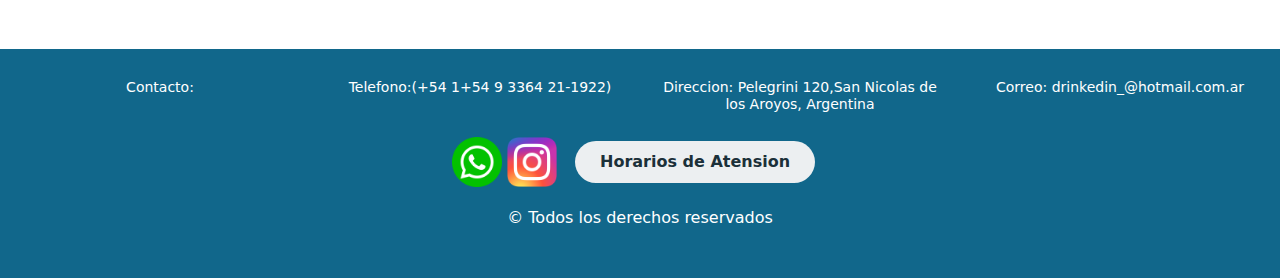
<file: PRODUCTOS/vinos.html>
<!DOCTYPE html>
<html lang="en">
<head>
    <meta charset="UTF-8">
    <meta name="viewport" content="width=device-width, initial-scale=1.0">
    <title>Drinkedin_</title>
    <link rel="stylesheet" href="/style.css">
    <link href="https://cdn.jsdelivr.net/npm/bootstrap@5.3.3/dist/css/bootstrap.min.css" rel="stylesheet" integrity="sha384-QWTKZyjpPEjISv5WaRU9OFeRpok6YctnYmDr5pNlyT2bRjXh0JMhjY6hW+ALEwIH" crossorigin="anonymous">
    
</head>
<body>
  <header class="header">
    <div class="logo">
        <img src="../IMAGENES/Drinkedin_ logo.png" alt="Logo de la marca"><a href="./index.html"></a>
    </div>
    <nav>
       <ul class="nav-links">
            <li><a href="../index.html">INICIO</a></li>
            <li><a href="../FORMULARIO/queres-trabajar-con.drinkedin.html">TRABAJA CON DRINKEDIN_</a></li>
            <li class="nav-item dropdown">
              <a class="nav-link " href="../PRODUCTOS/" data-bs-toggle="dropdown" >
                PRODUCTOS
              </a>
              <ul class="dropdown-menu">
                <li><a class="dropdown-item" href="../PRODUCTOS/whiskies.html">WHISKIES</a></li>
                <li><a class="dropdown-item" href="../PRODUCTOS/gin.html">GIN</a></li>
                <li><a class="dropdown-item" href="../PRODUCTOS/vodka.html">VODKA</a></li>
                <li><a class="dropdown-item" href="../PRODUCTOS/vinos.html">VINOS</a></li>
                <li><a class="dropdown-item" href="../PRODUCTOS/ron.html">RON</a></li>
                <li><a class="dropdown-item" href="../PRODUCTOS/ceveza.html">CERVEZA</a></li>
                <li><a class="dropdown-item" href="../PRODUCTOS/aperitivos.html">APERITIVOS</a></li>
                <li><a class="dropdown-item" href="../PRODUCTOS/bebidas-sin-alcohol.html">BEBIDAS SIN ALCHOL</a></li>
                <li><a class="dropdown-item" href="../PRODUCTOS/otros.html">OTROS</a></li>
                
              </ul>
            </li>
            </li>
       </ul>            
    </nav>
    <a class="btn" href="mailto:loloomuller17@hotmail.com"><button>Contact</button></a>

</header>
    <main>
      <section class="sectioncard">
        <h2>VINOS</h2>
            <div class="cardsContainer">
                <div class="cardBody">
                    <img src="../IMAGENES_BEBIDAS/rutini.jpg" alt="imagen de la card" class="cardImage">
                    <h6 class="cardTitle">Rutini Malbec</h6>
                    <p class="cardInfo">Rutini Colección Rutini botella vino tinto cabernet malbec 750ml</p>
                    <div class="producCardPrice">
                        <b>$10.906</b>
                        <span>15% off</span>
                    </div>
                    <button>Ver mas +</button>
                </div>
                <div class="cardBody">
                    <img src="../IMAGENES_BEBIDAS/luigibosca.jpg" alt="imagen de la card" class="cardImage">
                    <h6 class="cardTitle">Luigi Bosca Malbec</h6>
                    <p class="cardInfo">Vino Tinto Luigi Bosca Malbec 750ml</p>
                    <div class="producCardPrice">
                        <b>$12.533</b>
                        <span>15% off</span>
                    </div>
                    <button>Ver mas +</button>
                </div>
                <div class="cardBody">
                    <img src="../IMAGENES_BEBIDAS/trampeter.jpg" alt="imagen de la card" class="cardImage">
                    <h6 class="cardTitle">Trumpeter Malbec</h6>
                    <p class="cardInfo">Vino Tinto Luigi Bosca Malbec 750ml</p>
                    <div class="producCardPrice">
                        <b>$7.380</b>
                        <span>15% off</span>
                    </div>
                    <button>Ver mas +</button>
                </div>
                <div class="cardBody">
                    <img src="../IMAGENES_BEBIDAS/alamos.jpg" alt="imagen de la card" class="cardImage">
                    <h6 class="cardTitle">Alamos Malbec</h6>
                    <p class="cardInfo">Vino Alamos Malbec Reserve 750ml</p>
                    <div class="producCardPrice">
                        <b>$8.075</b>
                        <span>15% off</span>
                    </div>
                    <button>Ver mas +</button>
                </div>
                <div class="cardBody">
                    <img src="../IMAGENES_BEBIDAS/portillo.jpg" alt="imagen de la card" class="cardImage">
                    <h6 class="cardTitle">Portillo Malbec</h6>
                    <p class="cardInfo">Vino Portillo Malbec X 750 Ml</p>
                    <div class="producCardPrice">
                        <b>$3.708</b>
                        <span>15% off</span>
                    </div>
                    <button>Ver mas +</button>
                </div>
                <div class="cardBody">
                    <img src="../IMAGENES_BEBIDAS/almamora.jpg" alt="imagen de la card" class="cardImage">
                    <h6 class="cardTitle">Alma Mora</h6>
                    <p class="cardInfo">Vino Tinto Alma Mora Cabernet Sauvignon 750ml</p>
                    <div class="producCardPrice">
                        <b>$4.503</b>
                        <span>15% off</span>
                    </div>
                    <button>Ver mas +</button>
                </div>
                <div class="cardBody">
                    <img src="../IMAGENES_BEBIDAS/dada.jpg" alt="imagen de la card" class="cardImage">
                    <h6 class="cardTitle">Dada</h6>
                    <p class="cardInfo">Vino Dada 750ml Finca Las Moras Art Wine 1 Fullescabio Promo</p>
                    <div class="producCardPrice">
                        <b>$4.088</b>
                        <span>15% off</span>
                    </div>
                    <button>Ver mas +</button>
                </div>
                <div class="cardBody">
                    <img src="..//IMAGENES_BEBIDAS/estanciamendoza.jpg" alt="imagen de la card" class="cardImage">
                    <h6 class="cardTitle">Estancia Mendoza</h6>
                    <p class="cardInfo">Vino Tinto Estancia Mendoza Merlot/Malbec 750cc</p>
                    <div class="producCardPrice">
                        <b>$2.495</b>
                        <span>15% off</span>
                    </div>
                    <button>Ver mas +</button>
                </div>
            </div>
              
      </section>
       

    </main>
    <aside class="publicidad">
      <img src="../IMAGENES/publicidad-milanesa.jpg" width="1400px" height="300px">
    </aside>
    <footer>
      <section class="section">
        <h3 class="fondo">Contacto:</h3> 
        <h3 class="fondo">Telefono:(+54 1+54 9 3364 21-1922)</h3>
        <h3 class="fondo">Direccion: Pelegrini 120,San Nicolas de los Aroyos, Argentina</h3>
        <h3 class="fondo">Correo: drinkedin_@hotmail.com.ar</h3>
       
      </section>
      <a href="https://wa.me/54+3364398266/?text=Escribinos Aqui" target="_blank"><img src="../IMAGENES/whatsapp.png" width="50" height="50"></a>
      <a href="https://www.instagram.com/drinkedin__/" target="_blank"><img src="../IMAGENES/Instagram.png" width="50" height="50"></a>
      <a class="btn" href="../IMAGENES/Horarios de atencion.jpg" download="#"><button>Horarios de Atension</button></a>
      <p class="pie"> &copy; Todos los derechos reservados</p>
    </footer>
  
    <script src="https://cdn.jsdelivr.net/npm/bootstrap@5.3.3/dist/js/bootstrap.bundle.min.js" integrity="sha384-YvpcrYf0tY3lHB60NNkmXc5s9fDVZLESaAA55NDzOxhy9GkcIdslK1eN7N6jIeHz" crossorigin="anonymous"></script>  
</body>
</html>
</file>
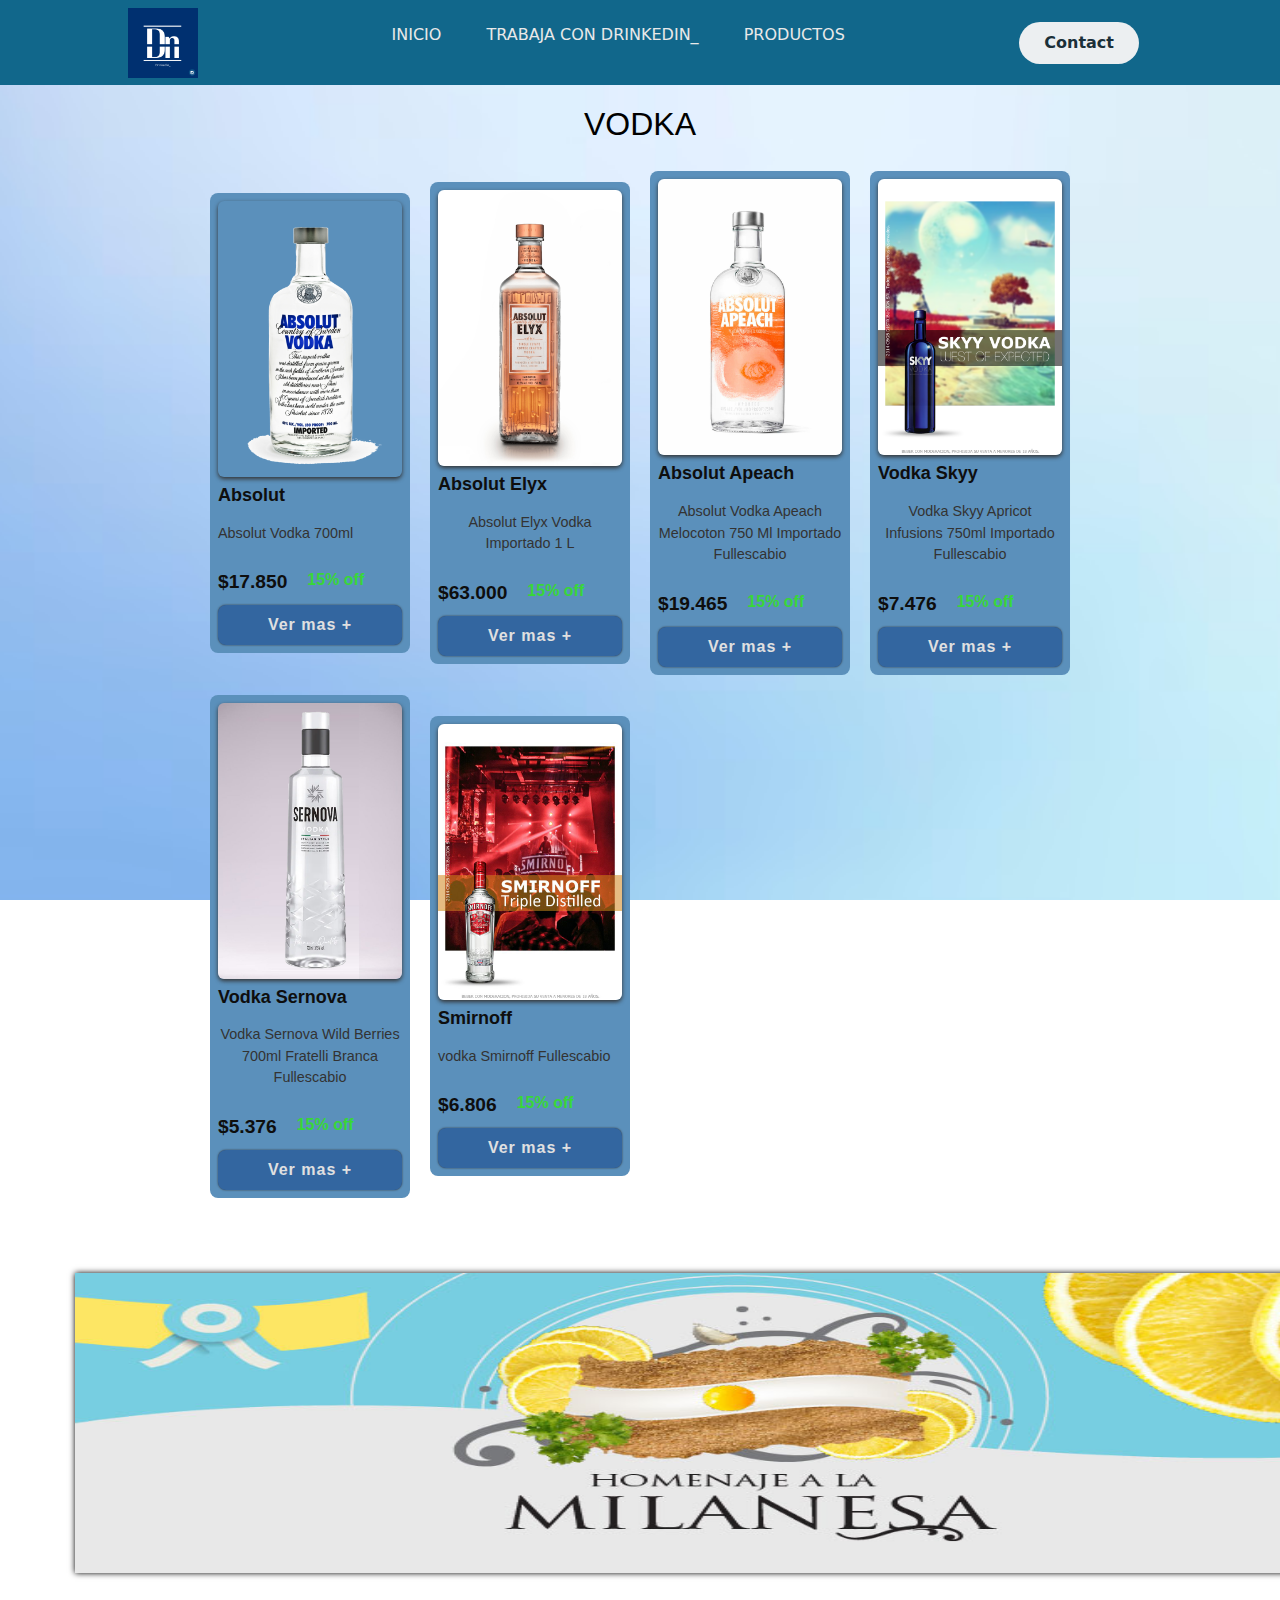
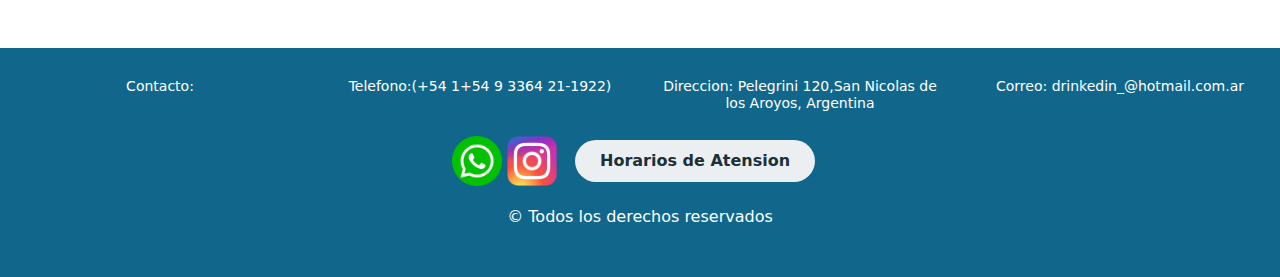
<file: PRODUCTOS/vodka.html>
<!DOCTYPE html>
<html lang="en">
<head>
    <meta charset="UTF-8">
    <meta name="viewport" content="width=device-width, initial-scale=1.0">
    <title>Drinkedin_</title>
    <link rel="stylesheet" href="/style.css">
    <link href="https://cdn.jsdelivr.net/npm/bootstrap@5.3.3/dist/css/bootstrap.min.css" rel="stylesheet" integrity="sha384-QWTKZyjpPEjISv5WaRU9OFeRpok6YctnYmDr5pNlyT2bRjXh0JMhjY6hW+ALEwIH" crossorigin="anonymous">
    
</head>
<body>
  <header class="header">
    <div class="logo">
        <img src="../IMAGENES/Drinkedin_ logo.png" alt="Logo de la marca"><a href="./index.html"></a>
    </div>
    <nav>
       <ul class="nav-links">
            <li><a href="../index.html">INICIO</a></li>
            <li><a href="../FORMULARIO/queres-trabajar-con.drinkedin.html">TRABAJA CON DRINKEDIN_</a></li>
            <li class="nav-item dropdown">
              <a class="nav-link " href="../PRODUCTOS/" data-bs-toggle="dropdown" >
                PRODUCTOS
              </a>
              <ul class="dropdown-menu">
                <li><a class="dropdown-item" href="../PRODUCTOS/whiskies.html">WHISKIES</a></li>
                <li><a class="dropdown-item" href="../PRODUCTOS/gin.html">GIN</a></li>
                <li><a class="dropdown-item" href="../PRODUCTOS/vodka.html">VODKA</a></li>
                <li><a class="dropdown-item" href="../PRODUCTOS/vinos.html">VINOS</a></li>
                <li><a class="dropdown-item" href="../PRODUCTOS/ron.html">RON</a></li>
                <li><a class="dropdown-item" href="../PRODUCTOS/ceveza.html">CERVEZA</a></li>
                <li><a class="dropdown-item" href="../PRODUCTOS/aperitivos.html">APERITIVOS</a></li>
                <li><a class="dropdown-item" href="../PRODUCTOS/bebidas-sin-alcohol.html">BEBIDAS SIN ALCHOL</a></li>
                <li><a class="dropdown-item" href="../PRODUCTOS/otros.html">OTROS</a></li>
                
              </ul>
            </li>
            </li>
       </ul>            
    </nav>
    <a class="btn" href="mailto:loloomuller17@hotmail.com"><button>Contact</button></a>

</header>

    <main>
      <section class="sectioncard">
        <h2>VODKA</h2>
            <div class="cardsContainer">
                <div class="cardBody">
                    <img src="../IMAGENES_BEBIDAS/Absolut_vodka_.jpg" alt="imagen de la card" class="cardImage">
                    <h6 class="cardTitle">Absolut</h6>
                    <p class="cardInfo">Absolut Vodka 700ml</p>
                    <div class="producCardPrice">
                        <b>$17.850</b>
                        <span>15% off</span>
                    </div>
                    <button>Ver mas +</button>
                </div>
                <div class="cardBody">
                    <img src="../IMAGENES_BEBIDAS/vodka-absolut-elyx-750ml.jpg" alt="imagen de la card" class="cardImage">
                    <h6 class="cardTitle">Absolut Elyx</h6>
                    <p class="cardInfo">Absolut Elyx Vodka Importado 1 L</p>
                    <div class="producCardPrice">
                        <b>$63.000</b>
                        <span>15% off</span>
                    </div>
                    <button>Ver mas +</button>
                </div>
                <div class="cardBody">
                    <img src="../IMAGENES_BEBIDAS/vodka-absolut-apeach-750ml.jpg" alt="imagen de la card" class="cardImage">
                    <h6 class="cardTitle">Absolut Apeach</h6>
                    <p class="cardInfo">Absolut Vodka Apeach Melocoton 750 Ml Importado Fullescabio</p>
                    <div class="producCardPrice">
                        <b>$19.465</b>
                        <span>15% off</span>
                    </div>
                    <button>Ver mas +</button>
                </div>
                <div class="cardBody">
                    <img src="../IMAGENES_BEBIDAS/sky-vodka.jpg" alt="imagen de la card" class="cardImage">
                    <h6 class="cardTitle">Vodka Skyy</h6>
                    <p class="cardInfo">Vodka Skyy Apricot Infusions 750ml Importado Fullescabio</p>
                    <div class="producCardPrice">
                        <b>$7.476</b>
                        <span>15% off</span>
                    </div>
                    <button>Ver mas +</button>
                </div>
                <div class="cardBody">
                    <img src="../IMAGENES_BEBIDAS/sernova.jpg" alt="imagen de la card" class="cardImage">
                    <h6 class="cardTitle">Vodka Sernova</h6>
                    <p class="cardInfo">Vodka Sernova Wild Berries 700ml Fratelli Branca Fullescabio</p>
                    <div class="producCardPrice">
                        <b>$5.376</b>
                        <span>15% off</span>
                    </div>
                    <button>Ver mas +</button>
                </div>
                <div class="cardBody">
                    <img src="../IMAGENES_BEBIDAS/vodka-smirnof.jpg" alt="imagen de la card" class="cardImage">
                    <h6 class="cardTitle">Smirnoff</h6>
                    <p class="cardInfo">vodka Smirnoff  Fullescabio</p>
                    <div class="producCardPrice">
                        <b>$6.806</b>
                        <span>15% off</span>
                    </div>
                    <button>Ver mas +</button>
                </div>
                
            </div>
              
      </section>
       

    </main>
    <aside class="publicidad">
      <img src="../IMAGENES/publicidad-milanesa.jpg" width="1400px" height="300px">
    </aside>
    <footer>
      <section class="section">
        <h3 class="fondo">Contacto:</h3> 
        <h3 class="fondo">Telefono:(+54 1+54 9 3364 21-1922)</h3>
        <h3 class="fondo">Direccion: Pelegrini 120,San Nicolas de los Aroyos, Argentina</h3>
        <h3 class="fondo">Correo: drinkedin_@hotmail.com.ar</h3>
       
      </section>
      <a href="https://wa.me/54+3364398266/?text=Escribinos Aqui" target="_blank"><img src="../IMAGENES/whatsapp.png" width="50" height="50"></a>
      <a href="https://www.instagram.com/drinkedin__/" target="_blank"><img src="../IMAGENES/Instagram.png" width="50" height="50"></a>
      <a class="btn" href="../IMAGENES/Horarios de atencion.jpg" download="#"><button>Horarios de Atension</button></a>
      <p class="pie"> &copy; Todos los derechos reservados</p>
    </footer>
  
    <script src="https://cdn.jsdelivr.net/npm/bootstrap@5.3.3/dist/js/bootstrap.bundle.min.js" integrity="sha384-YvpcrYf0tY3lHB60NNkmXc5s9fDVZLESaAA55NDzOxhy9GkcIdslK1eN7N6jIeHz" crossorigin="anonymous"></script>  
</body>
</html>
</file>
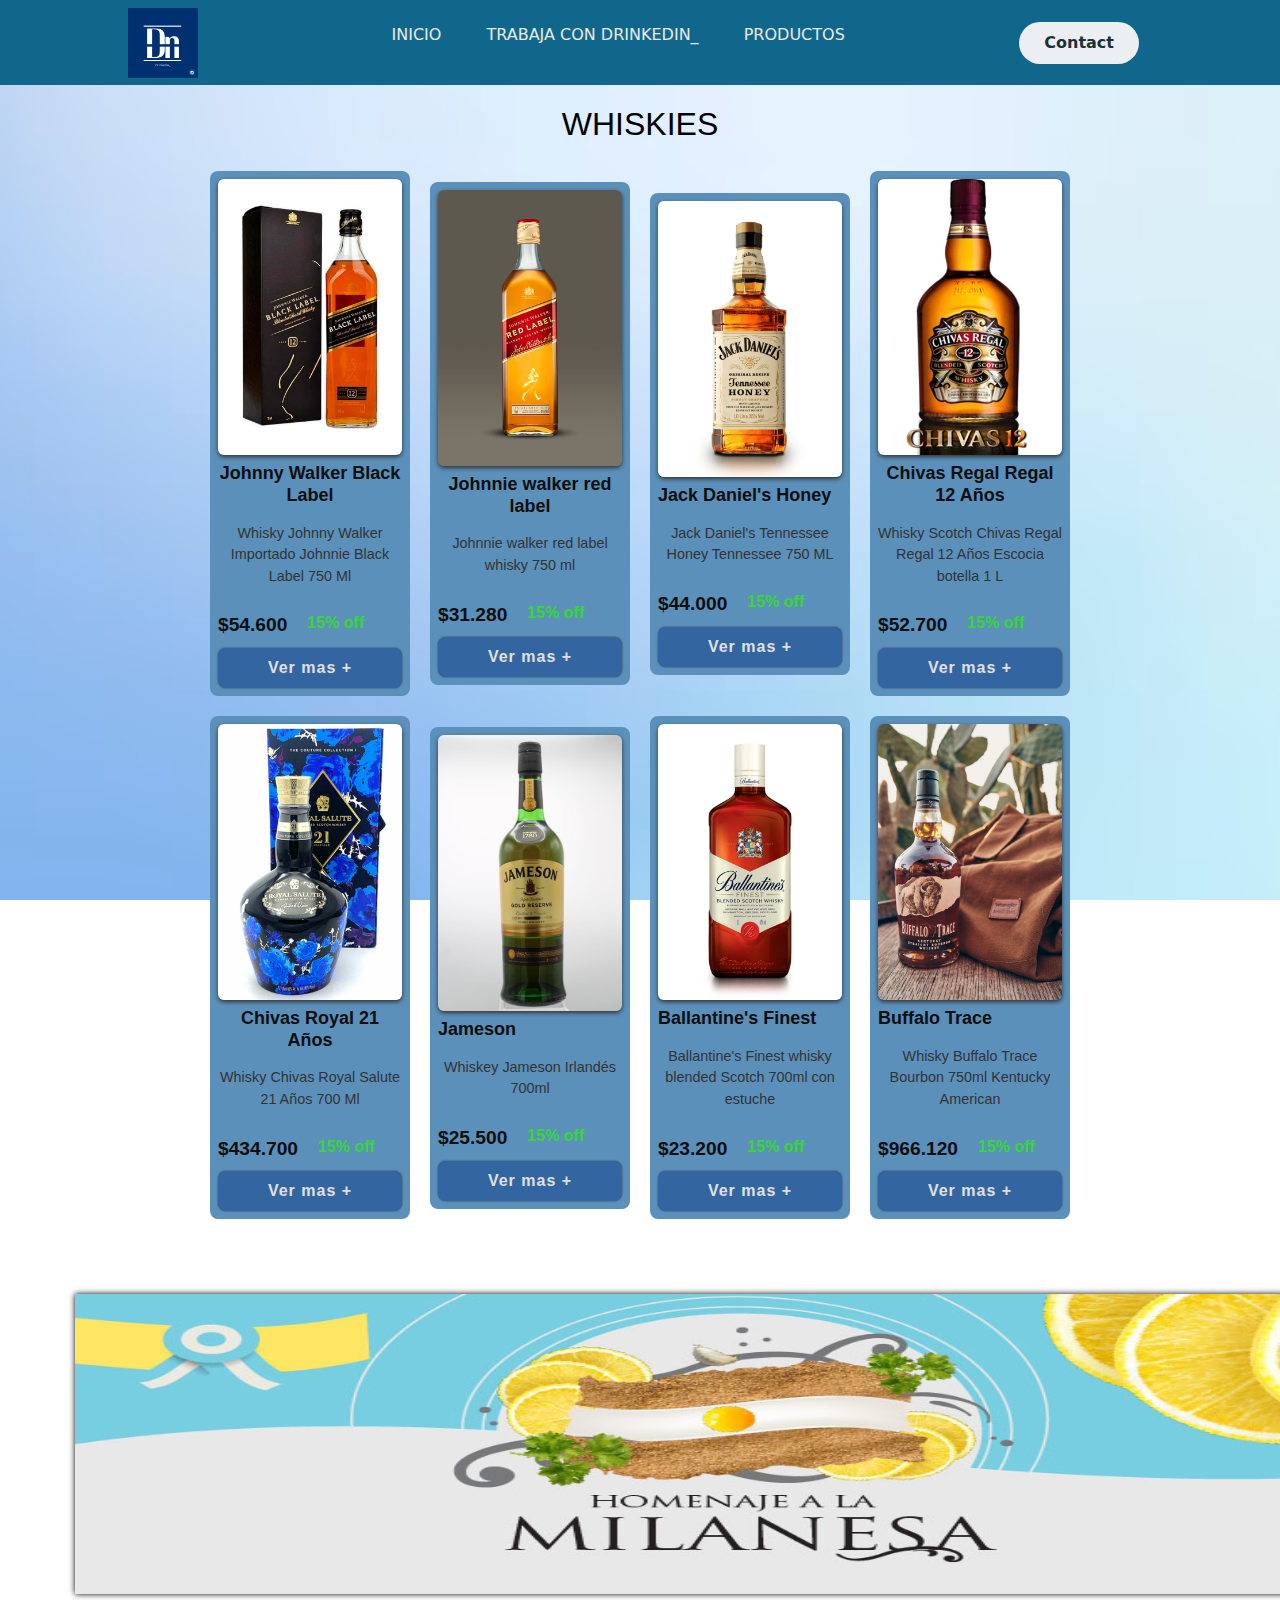
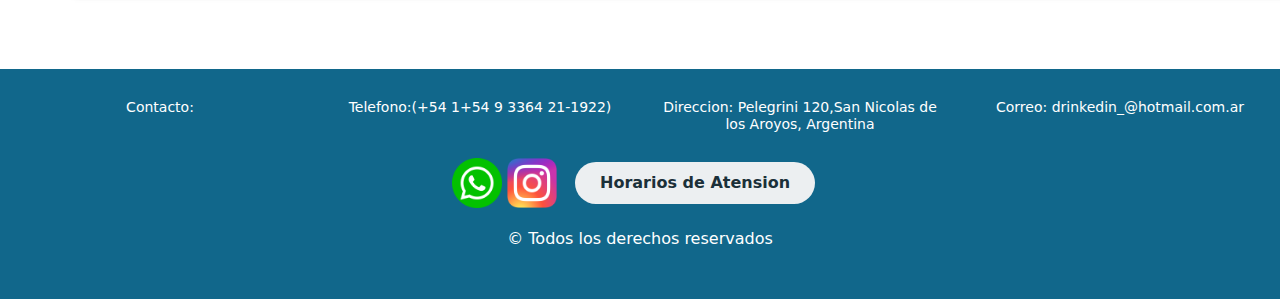
<file: PRODUCTOS/whiskies.html>
<!DOCTYPE html>
<html lang="en">
<head>
    <meta charset="UTF-8">
    <meta name="viewport" content="width=device-width, initial-scale=1.0">
    <title>Drinkedin_</title>
    <link rel="stylesheet" href="/style.css">
    <link href="https://cdn.jsdelivr.net/npm/bootstrap@5.3.3/dist/css/bootstrap.min.css" rel="stylesheet" integrity="sha384-QWTKZyjpPEjISv5WaRU9OFeRpok6YctnYmDr5pNlyT2bRjXh0JMhjY6hW+ALEwIH" crossorigin="anonymous">
    
</head>
<body>
  <header class="header">
    <div class="logo">
        <img src="../IMAGENES/Drinkedin_ logo.png" alt="Logo de la marca"><a href="./index.html"></a>
    </div>
    <nav>
       <ul class="nav-links">
            <li><a href="../index.html">INICIO</a></li>
            <li><a href="../FORMULARIO/queres-trabajar-con.drinkedin.html">TRABAJA CON DRINKEDIN_</a></li>
            <li class="nav-item dropdown">
              <a class="nav-link " href="../PRODUCTOS/" data-bs-toggle="dropdown" >
                PRODUCTOS
              </a>
              <ul class="dropdown-menu">
                <li><a class="dropdown-item" href="../PRODUCTOS/whiskies.html">WHISKIES</a></li>
                <li><a class="dropdown-item" href="../PRODUCTOS/gin.html">GIN</a></li>
                <li><a class="dropdown-item" href="../PRODUCTOS/vodka.html">VODKA</a></li>
                <li><a class="dropdown-item" href="../PRODUCTOS/vinos.html">VINOS</a></li>
                <li><a class="dropdown-item" href="../PRODUCTOS/ron.html">RON</a></li>
                <li><a class="dropdown-item" href="../PRODUCTOS/ceveza.html">CERVEZA</a></li>
                <li><a class="dropdown-item" href="../PRODUCTOS/aperitivos.html">APERITIVOS</a></li>
                <li><a class="dropdown-item" href="../PRODUCTOS/bebidas-sin-alcohol.html">BEBIDAS SIN ALCHOL</a></li>
                <li><a class="dropdown-item" href="../PRODUCTOS/otros.html">OTROS</a></li>
                
              </ul>
            </li>
            </li>
       </ul>            
    </nav>
    <a class="btn" href="mailto:loloomuller17@hotmail.com"><button>Contact</button></a>

</header>
    <main>
      <section class="sectioncard">
        <h2>WHISKIES</h2>
            <div class="cardsContainer">
                <div class="cardBody">
                    <img src="../IMAGENES_BEBIDAS/Johnnie-Walker-black-label.jpg" alt="imagen de la card" class="cardImage">
                    <h6 class="cardTitle">Johnny Walker Black Label</h6>
                    <p class="cardInfo">Whisky Johnny Walker Importado Johnnie Black Label 750 Ml</p>
                    <div class="producCardPrice">
                        <b>$54.600</b>
                        <span>15% off</span>
                    </div>
                    <button>Ver mas +</button>
                </div>
                <div class="cardBody">
                    <img src="../IMAGENES_BEBIDAS/Johnnie-Walker-red-label.jpg" alt="imagen de la card" class="cardImage">
                    <h6 class="cardTitle">Johnnie walker red label</h6>
                    <p class="cardInfo">Johnnie walker red label whisky 750 ml</p>
                    <div class="producCardPrice">
                        <b>$31.280</b>
                        <span>15% off</span>
                    </div>
                    <button>Ver mas +</button>
                </div>
                <div class="cardBody">
                    <img src="../IMAGENES_BEBIDAS/whiskey-jack-daniel-honey.jpg" alt="imagen de la card" class="cardImage">
                    <h6 class="cardTitle">Jack Daniel's Honey</h6>
                    <p class="cardInfo">Jack Daniel's Tennessee Honey Tennessee 750 ML</p>
                    <div class="producCardPrice">
                        <b>$44.000</b>
                        <span>15% off</span>
                    </div>
                    <button>Ver mas +</button>
                </div>
                <div class="cardBody">
                    <img src="../IMAGENES_BEBIDAS/chivas-12-años.jpg" alt="imagen de la card" class="cardImage">
                    <h6 class="cardTitle">Chivas Regal Regal 12 Años</h6>
                    <p class="cardInfo">Whisky Scotch Chivas Regal Regal 12 Años Escocia botella 1 L</p>
                    <div class="producCardPrice">
                        <b>$52.700</b>
                        <span>15% off</span>
                    </div>
                    <button>Ver mas +</button>
                </div>
                <div class="cardBody">
                    <img src="../IMAGENES_BEBIDAS/Royal_Salute_21_the_couture_collection_1_Black.jpg" alt="imagen de la card" class="cardImage">
                    <h6 class="cardTitle">Chivas Royal 21 Años</h6>
                    <p class="cardInfo">Whisky Chivas Royal Salute 21 Años 700 Ml</p>
                    <div class="producCardPrice">
                        <b>$434.700</b>
                        <span>15% off</span>
                    </div>
                    <button>Ver mas +</button>
                </div>
                <div class="cardBody">
                    <img src="../IMAGENES_BEBIDAS/jameson-irish.jpg" alt="imagen de la card" class="cardImage">
                    <h6 class="cardTitle">Jameson</h6>
                    <p class="cardInfo">Whiskey Jameson Irlandés 700ml</p>
                    <div class="producCardPrice">
                        <b>$25.500</b>
                        <span>15% off</span>
                    </div>
                    <button>Ver mas +</button>
                </div>
                <div class="cardBody">
                    <img src="../IMAGENES_BEBIDAS/whisky-ballantines.jpg" alt="imagen de la card" class="cardImage">
                    <h6 class="cardTitle">Ballantine's Finest</h6>
                    <p class="cardInfo">Ballantine's Finest whisky blended Scotch 700ml con estuche</p>
                    <div class="producCardPrice">
                        <b>$23.200</b>
                        <span>15% off</span>
                    </div>
                    <button>Ver mas +</button>
                </div>
                <div class="cardBody">
                    <img src="..//IMAGENES_BEBIDAS/buffalo-trace.jpg" alt="imagen de la card" class="cardImage">
                    <h6 class="cardTitle">Buffalo Trace</h6>
                    <p class="cardInfo">Whisky Buffalo Trace Bourbon 750ml Kentucky American</p>
                    <div class="producCardPrice">
                        <b>$966.120</b>
                        <span>15% off</span>
                    </div>
                    <button>Ver mas +</button>
                </div>
            </div>
              
      </section>
       

    </main>
    <aside class="publicidad">
      <img src="../IMAGENES/publicidad-milanesa.jpg" width="1400px" height="300px">
    </aside>
    <footer>
      <section class="section">
        <h3 class="fondo">Contacto:</h3> 
        <h3 class="fondo">Telefono:(+54 1+54 9 3364 21-1922)</h3>
        <h3 class="fondo">Direccion: Pelegrini 120,San Nicolas de los Aroyos, Argentina</h3>
        <h3 class="fondo">Correo: drinkedin_@hotmail.com.ar</h3>
       
      </section>
      <a href="https://wa.me/54+3364398266/?text=Escribinos Aqui" target="_blank"><img src="../IMAGENES/whatsapp.png" width="50" height="50"></a>
      <a href="https://www.instagram.com/drinkedin__/" target="_blank"><img src="../IMAGENES/Instagram.png" width="50" height="50"></a>
      <a class="btn" href="../IMAGENES/Horarios de atencion.jpg" download="#"><button>Horarios de Atension</button></a>
      <p class="pie"> &copy; Todos los derechos reservados</p>
    </footer>
  
    <script src="https://cdn.jsdelivr.net/npm/bootstrap@5.3.3/dist/js/bootstrap.bundle.min.js" integrity="sha384-YvpcrYf0tY3lHB60NNkmXc5s9fDVZLESaAA55NDzOxhy9GkcIdslK1eN7N6jIeHz" crossorigin="anonymous"></script>  
</body>
</html>
</file>
<file: style.css>
*{ 
  margin: 0; 
  padding: 0;
  
}

body {
    margin: 100%;
    background-image: url(/IMAGENES/fondo-de-pagina8.jpg);
    background-position: center ;
    background-repeat: no-repeat;
    background-size: cover;
    background-attachment: fixed;
    font-family: Arial, Helvetica, sans-serif;
    
}


.header{
    background-color: #11678b;
    display: flex;
    justify-content: space-between;
    align-items: center;
    height: 85px;
    padding: 5px 10%;
}

.header .logo{
    cursor: pointer;
}

.header .logo img{
    height: 70px;
    width: auto;
    transition: all 0.3s;
}

.header .logo img:hover{
    transform: scale(1.2);
}

.header .nav-links{
    list-style: none;
}

.header .nav-links li{
    display: inline-block;
    padding: 0 20px;    
}

.header .nav-links li:hover{
    transform: scale(1.1);
}

.header .nav-links a{
    font-size: 700;
    color: #e9e9e9;
    
    display: flex;
    flex-direction: column;
   text-decoration: none;    
}

.header .nav-links li a:hover{
    color: rgb(12, 15, 15);
    box-shadow: 0px 0px 10px 0px rgba(0, 0, 0, 0.5);
}

.header .nav-links ul {
    background-color: #0c3d52;
}

.btn button{
    font-weight: 700;
    color: #1b3039;
    padding: 9px 25px;
    background: #eceff1;
    border: none;
    border-radius: 50px;
    cursor: pointer;
    transition: all 0.3s ease ;
}

.btn button:hover{
    background-color: #1dbdbd;
    color: #e0e0e0;
    transform: scale(1.1);
   
}


main{
    text-align: center;
    
    font-family: Arial, Helvetica, sans-serif;
    
    }



.main.formulario {
    margin: 20px;
    width: 80%;

    }

H2 {
    padding: 20px 10%;
    font-family: Arial, Helvetica, sans-serif;

}

.texto{
   margin: auto;
   padding: 5px;
   line-height: 25px;
   color:  rgb(0, 0, 0);
   text-align: center;
   font-family: Arial, Helvetica, sans-serif;
   text-decoration:solid;
   font-size: 21px;
}

.table{
    height: 100px;
    width: 50px;
    padding: 70px;
    border-radius: 20px;
    object-position: center
}

.imgcar{
    height: 850px;
    width: 100px;
    padding: 70px;
    border-radius: 20px;
    object-position: center


}


section{
    
    text-align: center;
    border: aliceblue;
    color: rgb(0, 0, 0);

}


.video {
    align-items: center;
    padding: 70px 10%;
}

aside{
    
    width: 1400px;
    height:300px;
    margin: 75px;
    background-color: #141615a1;
    color: aliceblue;
    font-weight: 20px;
    font-size: 22px;
    box-shadow: 0 0 6px black;
    justify-content: center;
    
}
aside:hover{
    text-align: end;
    box-shadow:  5px 5px 20px rgba(0, 0, 0, 0.4);
    transform: translateY(-3%)
}
footer {
 
    background-color: #11678b;
    padding: 1em 0;
    text-align: center;
    align-self: self-end;
  }

 .section {
    display: flex;
    flex-direction: row;
 }

.fondo{
    color: white;
    padding: 1em;
    width: 100%; height: 100%;
    font-size: 14px;
    
}
.pie {
    color: white;
    padding: 1em;
    font-size: 16px;
   
    }

    /* === card === */

.sectioncard {

    display: flex;
    flex-direction: column;
}

.cardsContainer {
   display: grid;
   grid-template-columns: repeat(4, 1fr);
    gap: 20px;
    margin:auto
}

.cardBody {
    width: 200px;
    padding: 8px;
    margin: auto;
    border-radius: 8px;
    background-color: #5b90bb;
    color: #0e0e0e;
    display: flex;
    flex-direction: column;
    align-items: flex-start;
    gap: 8px;
    cursor: pointer;
    transition: all 0.3s;
}

.cardBody:hover {
    transform: scale(0.9);
    transition: all 0.3s;
}

.cardBody img {
    width: 100%;
    border-radius: 6px;
    box-shadow: 0 2px 4px #333;
}

.cardTitle {
    font-weight: bold;
    font-size: 18px;
}

.cardInfo {
    color: #333;
    font-size: 0.9rem;
}

.producCardPrice {
    display: flex;
    gap: 20px;
}

.producCardPrice b {
    font-size: 1.2rem;
    font-weight: bold;
}

.producCardPrice span {
    font-size: 1rem;
    font-weight: bold;
    color: rgb(56, 215, 56);
}

.cardBody button {
    padding: 8px 16px;
    width: 100%;
    border: none;
    border-radius: 8px;
    background-color: #3366a0;
    color: #e0e0e0;
    font-weight: bold;
    letter-spacing: 1px;
    cursor: pointer;
    box-shadow: 0 0 2px #333;
    transition: all 0.3s;
}

.cardBody button:hover {
    background-color: #2977b6;
    box-shadow: inset 0 0 6px #ffffff;
    transition: all 0.3s;
}

/*mobile styles*/
@media only screen and (min-width: 321px) and (max-width: 768px){
  

    footer {
        background-color: #5b90bb;
    }

    header {
        background-color: #5b90bb;
    }
 
}

                                       /*__________________________________________________________________________________________*/
</file>
